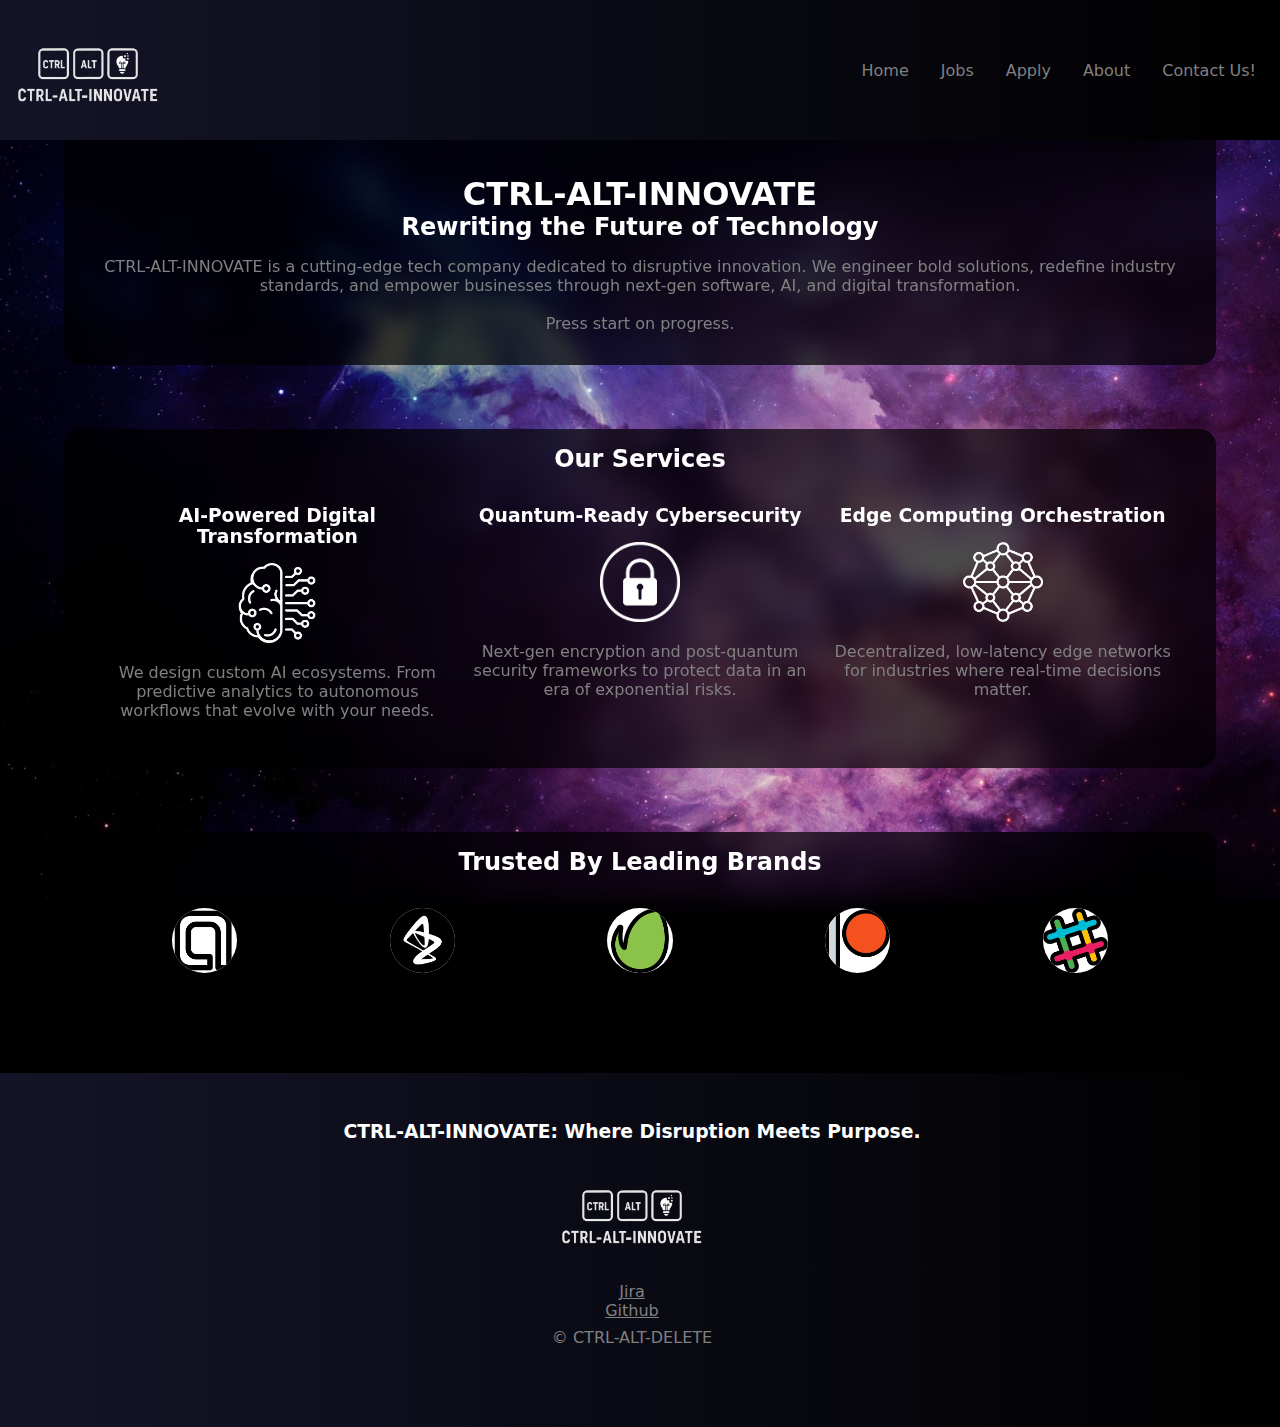
<file: index.html>
<!DOCTYPE html>
<html lang="en">
<head>
    <meta charset="UTF-8">
    <meta name="viewport" content="width=device-width, initial-scale=1.0">
    <meta name="description" content="Home page of CTRL-ALT-INNOVATE">
    <meta name="keywords" content="team, MoreBugs, students, coding, technology, web development, programming, project, team members, web design, university">
    <meta name="author" content="Tristan Dinning">
    <link rel="stylesheet" href="./styles/styles.css">
    <title>Home | CTRL-ALT-INNOVATE</title>
</head>
<body>
    <!--Navigation bar-->
    <nav>
        <a class="logo-icon" href="index.html"><img src="images/logo.png" alt="CTRL-ALT-INNOVATE Logo"></a>
        <div class="nav-options">
            <a href="index.html">Home</a>
            <a href="jobs.html">Jobs</a>
            <a href="apply.html">Apply</a>
            <a href="about.html">About</a>
            <!-- Contact Us link with email link -->
            <a href="mailto:test@test.com">Contact Us!</a>
        </div>
    </nav>
    <!-- Main content is in seperate div so that grid layout can keep the footer at the bottom of the page even when there is limited content-->
    <!-- All displayed text other than the company name, links and copyright is generated with Generative AI
     Model used: DeepSeek
     Prompt 1: Write a tagline, short description of and action line for a the main webpage of a tech companie's website. The company name it CTRL-ALT-INNOVATE.
     Prompt 2: I want a bit of text to be put in the top lef tof the footer. What should be written there?
     Prompt 3: Come up with three hypothetical services this company would provide
     -->
    <div class="content">
        <!-- title and description section. "top-section" removes top boarder curves-->
        <div class="section-dark top-section">
            <br>
            <h1>CTRL-ALT-INNOVATE</h1>
            <h2>Rewriting the Future of Technology</h2>
            <p class="content-row">CTRL-ALT-INNOVATE is a cutting-edge tech company dedicated to disruptive innovation. We engineer bold solutions, redefine industry standards, and empower businesses through next-gen software, AI, and digital transformation.
                <br><br>Press start on progress.</p> <!--Press Start on progress will allways be on new line-->
        </div>
        <!--Our Services Section-->
        <div class="section-dark">
            <h2>Our Services</h2>
            <!-- Lays out contained content into a row. It switches to a column when the veiw width is too small-->
            <div class="content-row">
                <div>
                    <h3>AI-Powered Digital Transformation</h3>
                    <!--image from https://www.vecteezy.com/png/55810405-ai-technology-brain-icon-illustration-isolated-->
                    <img class="service-icon" src="./images/vecteezy_ai-technology-brain-icon-illustration-isolated_55810405.png" alt="Digital Brain Icon">
                    <p>We design custom AI ecosystems. From predictive analytics to autonomous workflows that evolve with your needs.</p>
                </div>
                <div>
                    <h3>Quantum-Ready Cybersecurity</h3>
                    <!--image from https://www.vecteezy.com/png/12675199-lock-icon-clipart-->
                    <img class="service-icon" src="./images/vecteezy_lock-icon-clipart_12675199.png" alt="Lock Icon">
                    <p>Next-gen encryption and post-quantum security frameworks to protect data in an era of exponential risks.</p>
                </div>
                <div>
                    <h3>Edge Computing Orchestration</h3>
                    <!--image from https://www.vecteezy.com/png/58274027-ai-and-data-cluster-network-icon-->
                    <img class="service-icon" src="./images/vecteezy_ai-and-data-cluster-network-icon_58274027.png" alt="Network Icon">
                    <p>Decentralized, low-latency edge networks for industries where real-time decisions matter.</p>
                </div>
            </div>
        </div>
        <!--Trusted by leading brands section-->
        <div class="section-dark">
            <h2>Trusted By Leading Brands</h2>
            <div class="content-row">
                <!--Images from https://www.freepik.com/-->
                <div>
                    <img class="supporting-brand-logos" src="./images/brand-logo-A.png" alt="Brand image A">
                </div>
                <div>
                    <img class="supporting-brand-logos" src="./images/brand-logo-B.png" alt="Brand image B">
                </div>
                <div>
                    <img class="supporting-brand-logos" src="./images/brand-logo-C.png" alt="Brand image C">
                </div>
                <div>
                    <img class="supporting-brand-logos" src="./images/brand-logo-D.png" alt="Brand image D">
                </div>
                <div>
                    <img class="supporting-brand-logos" src="./images/brand-logo-E.png" alt="Brand image E">
                </div>
            </div>
        </div>
    </div>
    <!--End of content. Start of footer-->
    <footer>
        <h3>CTRL-ALT-INNOVATE: Where Disruption Meets Purpose.</h3>
        <a class="logo-icon" href="index.html"><img src="images/logo.png" alt="CTRL-ALT-INNOVATE Logo"></a>
        <div class="footer-links">
            <!-- Links open in new page
            https://www.w3schools.com/tags/tryit.asp?filename=tryhtml_link_target-->
            <a href="https://trisdinning.atlassian.net/jira/software/projects/MOR/summary" target="_blank">Jira</a>
            <a href="https://github.com/Dynamicarian/CTRL-ALT-INNOVATE" target="_blank">Github</a>
            <p>&#169; CTRL-ALT-DELETE</p>
        </div>
    </footer>
</body>
</html>
</file>
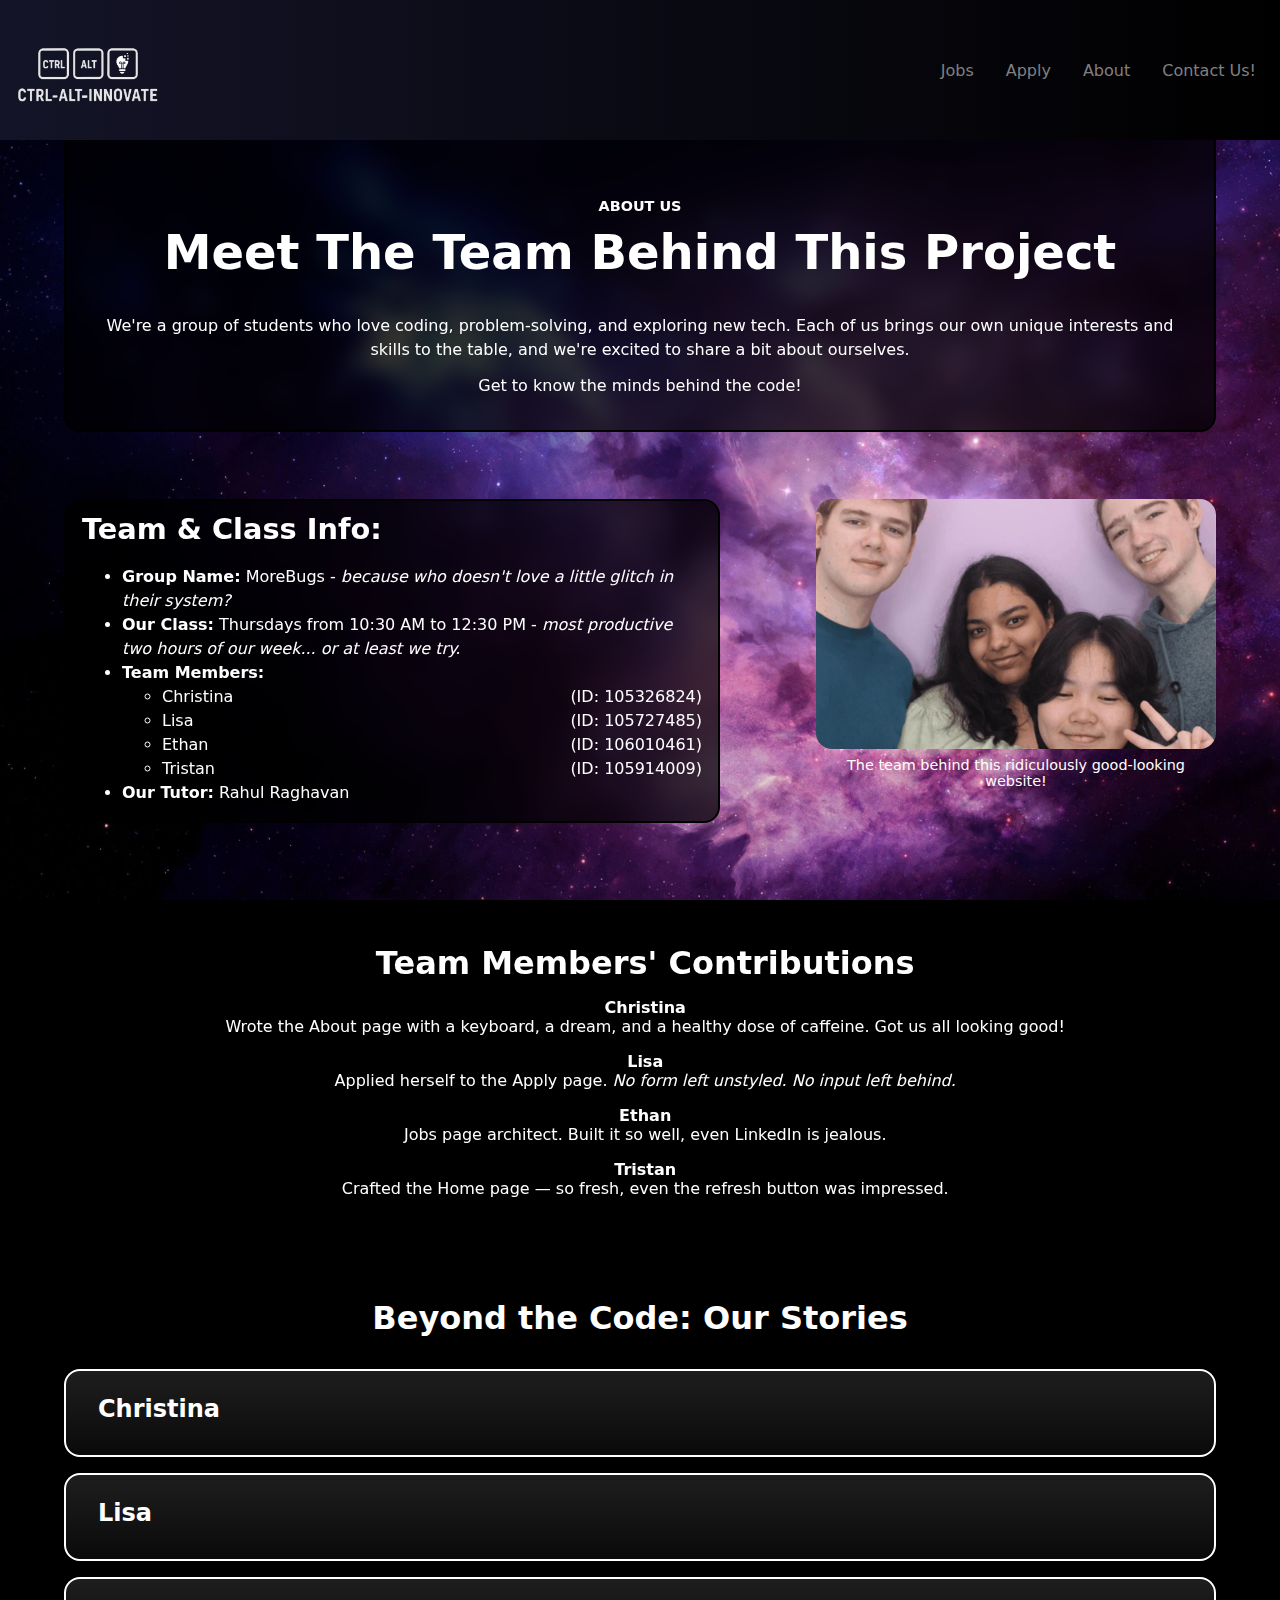
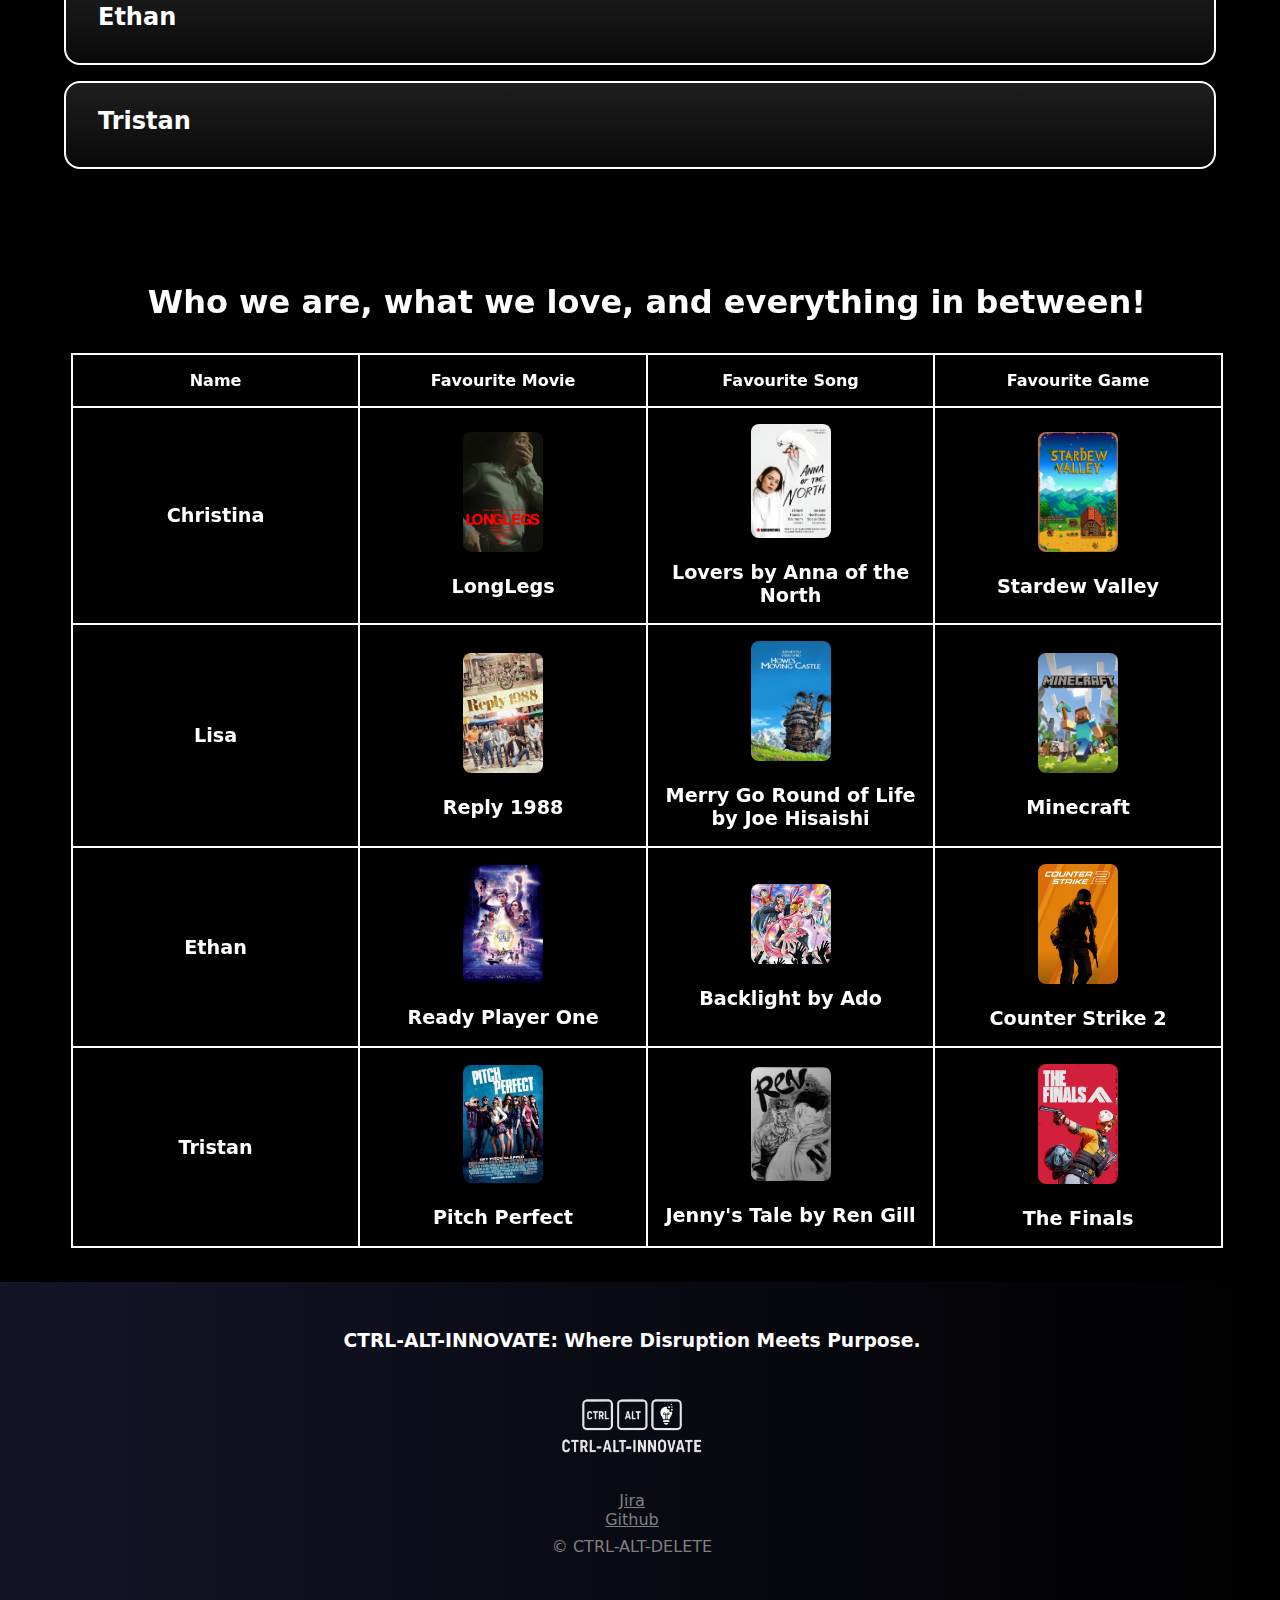
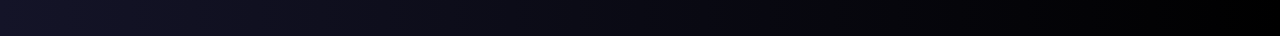
<file: about.html>
<!DOCTYPE html>
<html lang="en">

<head>
    <meta charset="UTF-8">
    <meta name="viewport" content="width=device-width, initial-scale=1.0">
    <meta name="description" content="Information about the MoreBugs team">
    <meta name="keywords" content="team, MoreBugs, students, coding, technology, web development, programming, project, team members, web design, university">
    <meta name="author" content="Christina Fernandez">
    <link rel="stylesheet" href="./styles/styles.css">
    <title>About Team MoreBugs! | CTRL-ALT-INNOVATE</title>
</head>

<body>
    <!-- Navigation Bar -->
    <nav>
        <!-- Logo and link to home page -->
        <a class="logo-icon" href="index.html"><img src="images/logo.png" alt="CTRL-ALT-INNOVATE Logo"></a>
        <div class="nav-options">
            <!-- Navigation options -->
            <a href="jobs.html">Jobs</a>
            <a href="apply.html">Apply</a>
            <a href="about.html">About</a>
            <!-- Contact Us link with email link -->
            <a href="mailto:test@test.com">Contact Us!</a>
        </div>
    </nav>

    <!-- Main Content Section -->
    <div class="content">
        <!-- About Header Section -->
            <header class="about-header">
                <br>
                <h1 class="about-heading-small">ABOUT US</h1>
                <h2 class="big-heading">Meet The Team Behind This Project</h2>
                <p>We&apos;re a group of students who love coding, problem-solving, and exploring new tech. Each of us
                        brings our own unique interests and skills to the table, and we&apos;re excited to share a bit about
                        ourselves.</p>
                <p class="small-description"> Get to know the minds behind the code!</p>
            </header>
        <br>

        <!-- Team Information Section -->
        <section class="team-info">
            <div class="team-details">
                <h2>Team & Class Info:</h2>
                <br>
                <ul>
                    <li><strong>Group Name:</strong> MoreBugs - <em>because who doesn&apos;t love a little glitch in
                            their system?</em></li>
                    <li><strong>Our Class:</strong> Thursdays from 10:30 AM to 12:30 PM - <em>most productive two hours
                            of our week... or at least we try.</em></li>
                    <li><strong>Team Members:</strong>
                        <ul>
                            <li>Christina <span class="student-id">(ID: 105326824)</span></li>
                            <li>Lisa <span class="student-id">(ID: 105727485)</span></li>
                            <li>Ethan <span class="student-id">(ID: 106010461)</span></li>
                            <li>Tristan <span class="student-id">(ID: 105914009)</span></li>
                        </ul>
                    </li>
                    <li><strong>Our Tutor:</strong> Rahul Raghavan</li>
                </ul>
            </div>

            <!-- Team Photo Section -->
            <figure class="team-photo">
                <img src="images/team-photo.jpeg" alt="Team photo">
                <figcaption>The team behind this ridiculously good-looking website!</figcaption>
            </figure>
        </section>

        <br>

        <!-- Team Contributions Section -->
        <section class="team-contributions">
            <h3>Team Members' Contributions</h3>
            <dl>
                <dt>Christina</dt>
                <dd>Wrote the About page with a keyboard, a dream, and a healthy dose of caffeine. Got us all looking
                    good!</dd>
                <dt>Lisa</dt>
                <dd>Applied herself to the Apply page. <em>No form left unstyled. No input left behind.</em></dd>
                <dt>Ethan</dt>
                <dd>Jobs page architect. Built it so well, even LinkedIn is jealous.</dd>
                <dt>Tristan</dt>
                <dd>Crafted the Home page — so fresh, even the refresh button was impressed.</dd>
            </dl>
        </section>

        <!-- Team Cards Section -->
        <section class="team-cards">
            <h3>Beyond the Code: Our Stories</h3>
            <!-- Christina's Card -->
            <div class="accordion-card">
                <input type="checkbox" id="card1" class="toggle-card">
                <label for="card1" class="card-title">
                    Christina
                </label>
                <div class="card-content">
                    <div class="card-layout">
                        <div class="card-text">
                            <h4>Tell us a little about the place you grew up in!</h4>
                            <p>"I grew up in Bahrain, and it&apos;s always felt like home. It&apos;s a small island, but
                                there&apos;s so much life here. I&apos;ve watched the city grow, but there&apos;s still
                                something
                                about the sunsets by the water and the quiet moments in the souqs that make me feel
                                grounded.
                                Whether it&apos;s the familiar streets, the food, or just the people, there&apos;s a
                                warmth here that&apos;s hard to put into words. Bahrain will always be where I feel most
                                connected."
                            </p>

                            <h4>What do you enjoy doing in your free time?</h4>
                            <p>"In my free time, I love getting lost in music—it has a way of calming my mind. I also
                                enjoy exploring newly opened spots around the city, always excited to discover something
                                fresh. Hiking and spending time in nature are my escapes, where I can just breathe and
                                feel at peace with the world. These simple moments bring me so much joy."</p>

                            <h4>Describe your programming background.</h4>
                            <p>"I&apos;ve been working with Python for a while now, and it&apos;s become a language I&apos;m really
                                comfortable with. One of my proudest moments was winning a Python game-building
                                competition, which gave me a real boost. I also had the chance to build a volunteer
                                hours tracker web app for McDonald&apos;s Bahrain, which was a rewarding project. I&apos;m
                                constantly learning more, whether it&apos;s diving deeper into Python or exploring new tools
                                and frameworks. Each project I work on helps me improve and stay excited about what&apos;s
                                next in the world of programming."</p>
                        </div>
                        <div class="card-image">
                            <img src="images/christina-image.jpeg" alt="Christina's Photo">
                        </div>
                    </div>
                </div>
            </div>

            <!-- Lisa's Card -->
            <div class="accordion-card">
                <input type="checkbox" id="card2" class="toggle-card">
                <label for="card2" class="card-title">
                    Lisa
                </label>
                <div class="card-content">
                    <div class="card-layout">
                        <div class="card-text">
                            <h4>Tell us a little about the place you grew up in!</h4>
                            <p>"I grew up in Ho Chi Minh City, Vietnam, a wonderful place where I met all my lovely
                                friends. I&apos;m definitely a city girl, and Ho Chi Minh City is a place that never
                                sleeps.
                                My friends and I often hang out at night, the coffee shops or restaurants stay open
                                until 10 or 11 PM, and there&apos;s always amazing street food at super affordable
                                prices.
                                Living here feels full of energy, even late at night. Sometimes when I get bored, my
                                friends and I just ride our motorbikes around the city to enjoy the fresh, cool night
                                air. Just looking at the city lights and the energetic streets gives me a sense of home
                                and happiness. It&apos;s one of those simple things that makes living in Ho Chi Minh
                                City
                                feel so special to me."</p>

                            <h4>What do you enjoy doing in your free time?</h4>
                            <p>"One of my favorite hobbies is playing the violin, since it really helps me release
                                stress and express myself through music. I especially love playing Studio Ghibli songs,
                                like Merry-Go-Round of Life, as the melodies are so beautiful and calming. I enjoy
                                watching K-dramas because I find Korean culture interesting and the dramas
                                themselves are highly engaging, allowing me to feel a connection. Since I&apos;m an
                                extrovert person, of course I love going out with friends as it helps
                                me recharge my energy. I love to go out and eat, exploring new places in Melbourne
                                (since I&apos;m also new in this city), or maybe yapping about our life."</p>

                            <h4>Describe your programming background.</h4>
                            <p>"I have some experience with Java and HTML & CSS from high school. One of the projects I
                                worked on was a Java game called "Game of Chance," where players bet money to win. They
                                start with $1,000 and aim to reach $5,000 to win. Players can borrow once from a virtual
                                bank, repaying 10% of the debt each round. If they run out of money before repaying,
                                they lose."</p>
                        </div>
                        <div class="card-image">
                            <img src="images/lisa-image.jpg" alt="Lisa's Photo">
                        </div>
                    </div>
                </div>
            </div>

            <!-- Ethan's Card -->
            <div class="accordion-card">
                <input type="checkbox" id="card3" class="toggle-card">
                <label for="card3" class="card-title">
                    Ethan
                </label>
                <div class="card-content">
                    <div class="card-layout">
                        <div class="card-text">
                            <h4>Tell us a little about the place you grew up in!</h4>
                            <p>"I grew up on a farm near a regional town, well known for its landscapes of rocks and
                                boulders"</p>

                            <h4>What do you enjoy doing in your free time?</h4>
                            <p>"In my free time I enjoy programming, modelling and the occasional gaming session"</p>

                            <h4>Describe your programming background.</h4>
                            <p>"I&apos;ve made projects with Swift, Python, HTML, CSS, JavaScript, C# and Verse,
                                producing
                                mostly a variety of games and websites."</p>
                        </div>
                        <div class="card-image">
                            <img src="images/ethan-image.jpeg" alt="Ethan's Photo">
                        </div>
                    </div>
                </div>
            </div>

            <!-- Tristan's Card -->
            <div class="accordion-card">
                <input type="checkbox" id="card4" class="toggle-card">
                <label for="card4" class="card-title">
                    Tristan
                </label>
                <div class="card-content">
                    <div class="card-layout">
                        <div class="card-text">
                            <h4>Tell us a little about the place you grew up in!</h4>
                            <p>"I grew up in Romsey, a relatively small town in the Macedon Ranges. There are some nice
                                views and walking tracks around. The town has a few restaurants and a primary school.
                                Recently, the old primary school was turned into a park. I also don&apos;t live far from
                                an anti-gravity hill (No, I will not elaborate further)."</p>

                            <h4>What do you enjoy doing in your free time?</h4>
                            <p>"In my free time I enjoy either playing video games (mostly in VR) and working on various
                                projects. I learnt most things I know from working on these projects and continue to
                                learn and discover new things through them."</p>

                            <h4>Describe your programming background.</h4>
                            <p>"I have been programming for a while. I started with scratch where I dabbled in very
                                basic 3D graphics and generational models. I also used another blocked based visual
                                scripting system to program an EV3 for some kids robotics competitions. Since then I
                                have been using C# and HLSL with Unity for game jams and personal projects, a variant of
                                C++ for Arduino, and a bit of Python, PHP, and Typescript/JavaScript."</p>
                        </div>
                        <div class="card-image">
                            <img src="images/tristan-image.jpg" alt="Tristan's Photo">
                        </div>
                    </div>
                </div>
            </div>

        </section>

        <!-- Table Section -->
        <div class="table-layout">
            <table>
                <caption>Who we are, what we love, and everything in between!</caption>
                <thead>
                    <tr>
                        <th>Name</th>
                        <th>Favourite Movie</th>
                        <th>Favourite Song</th>
                        <th>Favourite Game</th>
                    </tr>
                </thead>
                <tbody>
                    <!-- Idea: Users can click on the song, for example, and it could lead them to a Spotify link -->
                    <tr>
                        <td><strong>Christina</strong></td>
                        <td>
                            <a href="https://www.youtube.com/watch?v=OG7wOTE8NhE" target="_blank" title="Watch LongLegs trailer on YouTube">
                                <img src="images/longlegs_poster.jpg" alt="LongLegs Poster" width="80">
                                <br>LongLegs
                            </a>
                        </td>
                        <td>
                            <a href="https://www.youtube.com/watch?v=xmSk54-3tlA" target="_blank" title="Listen to Lovers by Anna of the North on YouTube">
                                <img src="images/lovers-anna-of-the-north-poster.jpeg" alt="Anna of the North Album Cover" width="80">
                                <br>Lovers by Anna of the North
                            </a>
                        </td>
                        <td>
                            <a href="https://www.stardewvalley.net/" target="_blank" title="Visit Stardew Valley official website">
                                <img src="images/stardew-valley-poster.jpg" alt="Stardew Valley Poster" width="80">
                                <br>Stardew Valley
                            </a>
                        </td>
                    </tr>
                    <tr>
                        <td><strong>Lisa</strong></td>
                        <td>
                            <a href="https://www.youtube.com/watch?v=c-EMf3JdxUA" target="_blank" title="Watch Reply 1988 trailer on YouTube">
                                <img src="images/reply-1988-poster.jpeg" alt="Reply 1988 Poster" width="80">
                                <br>Reply 1988
                            </a>
                        </td>
                        <td>
                            <a href="https://www.youtube.com/watch?v=HMGetv40FkI" target="_blank" title="Listen to Merry Go Round of Life by Joe Hisaishi on YouTube">
                                <img src="images/howls-moving-castle-poster.jpg" alt="Merry Go Round of Life Poster" width="80">
                                <br>Merry Go Round of Life by Joe Hisaishi
                            </a>
                        </td>
                        <td>
                            <a href="https://www.minecraft.net/en-us" target="_blank" title="Visit Minecraft official website">
                                <img src="images/minecraft-poster.jpg" alt="Minecraft Poster" width="80">
                                <br>Minecraft
                            </a>
                        </td>
                    </tr>
                    <tr>
                        <td><strong>Ethan</strong></td>
                        <td>
                            <a href="https://www.youtube.com/watch?v=cSp1dM2Vj48" target="_blank" title="Watch Ready Player One trailer on YouTube">
                                <img src="images/ready-player-one_poster.jpg" alt="Ready Player One Poster" width="80">
                                <br>Ready Player One
                            </a>
                        </td>
                        <td>
                            <a href="https://www.youtube.com/watch?v=bdz-H62awWM" target="_blank" title="Listen to Backlight by Ado on YouTube">
                                <img src="images/ado-music-poster.jpg" alt="Backlight by Ado Poster" width="80">
                                <br>Backlight by Ado
                            </a>
                        </td>
                        <td>
                            <a href="https://www.counter-strike.net/cs2" target="_blank" title="Visit Counter Strike 2 official website">
                                <img src="images/Cs2_boxart.jpeg" alt="Counter Strike 2 Poster" width="80">
                                <br>Counter Strike 2
                            </a>
                        </td>
                    </tr>
                    <tr>
                        <td><strong>Tristan</strong></td>
                        <td>
                            <a href="https://www.youtube.com/watch?v=8dItOM6eYXY" target="_blank" title="Watch Pitch Perfect trailer on YouTube">
                                <img src="images/pitch-perfect_poster.jpg" alt="Pitch Perfect Poster" width="80">
                                <br>Pitch Perfect
                            </a>
                        </td>
                        <td>
                            <a href="https://www.youtube.com/watch?v=aVJn1RL3hrk" target="_blank" title="Listen to Jenny's Tale by Ren Gill on YouTube">
                                <img src="images/ren-gill-poster.jpg" alt="Ren Gill Poster" width="80">
                                <br>Jenny's Tale by Ren Gill
                            </a>
                        </td>
                        <td>
                            <a href="https://www.reachthefinals.com/" target="_blank" title="Visit The Finals official website">
                                <img src="images/the-finals-poster.jpg" alt="The Finals Poster" width="80">
                                <br>The Finals
                            </a>
                        </td>
                    </tr>
                </tbody>
            </table>
        </div>        

    </div>

    <!-- Footer Section -->
    <footer>
        <h3>CTRL-ALT-INNOVATE: Where Disruption Meets Purpose.</h3>
        <a class="logo-icon" href="index.html"><img src="images/logo.png" alt="CTRL-ALT-INNOVATE Logo"></a>
        <div class="footer-links">
            <!-- Links open in new page
            https://www.w3schools.com/tags/tryit.asp?filename=tryhtml_link_target-->
            <a href="https://trisdinning.atlassian.net/jira/software/projects/MOR/summary" target="_blank">Jira</a>
            <a href="https://github.com/Dynamicarian/CTRL-ALT-INNOVATE" target="_blank">Github</a>
            <p>&#169; CTRL-ALT-DELETE</p>
        </div>
    </footer>
</body>

</html>
</file>
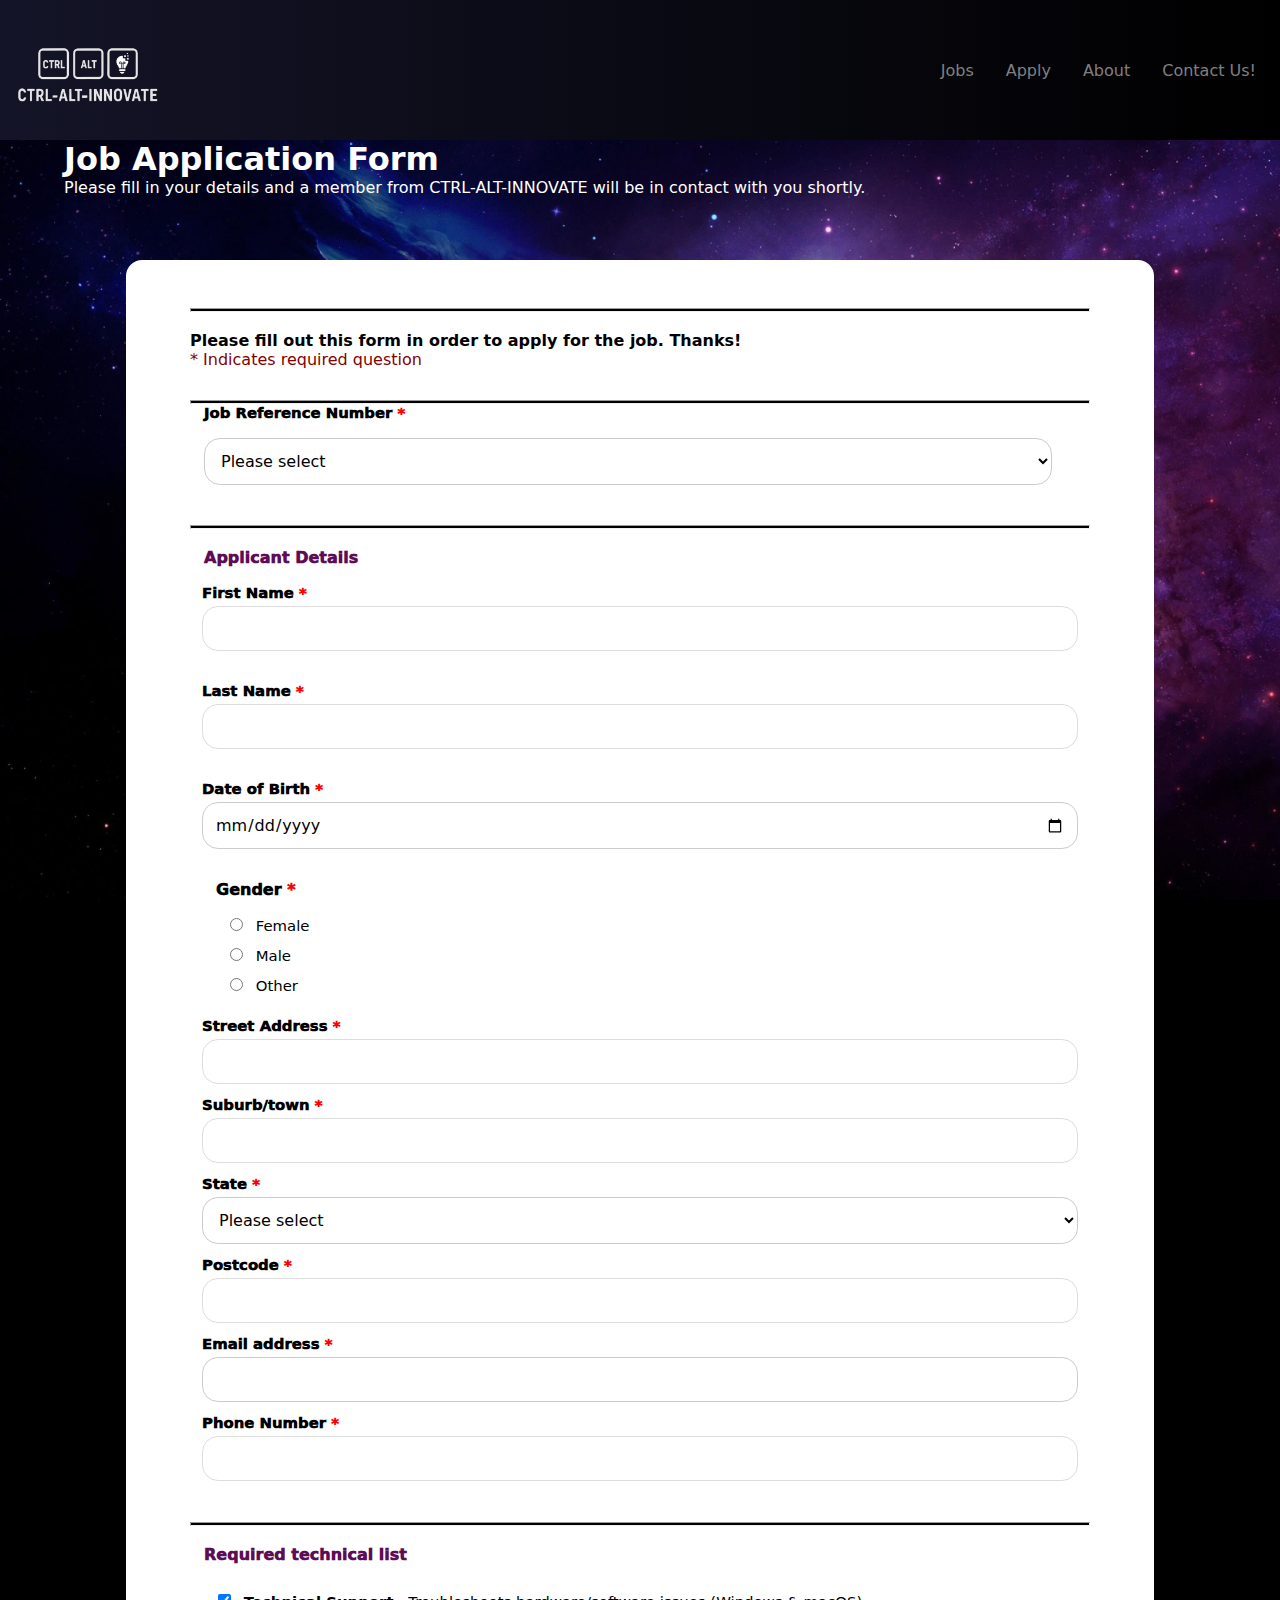
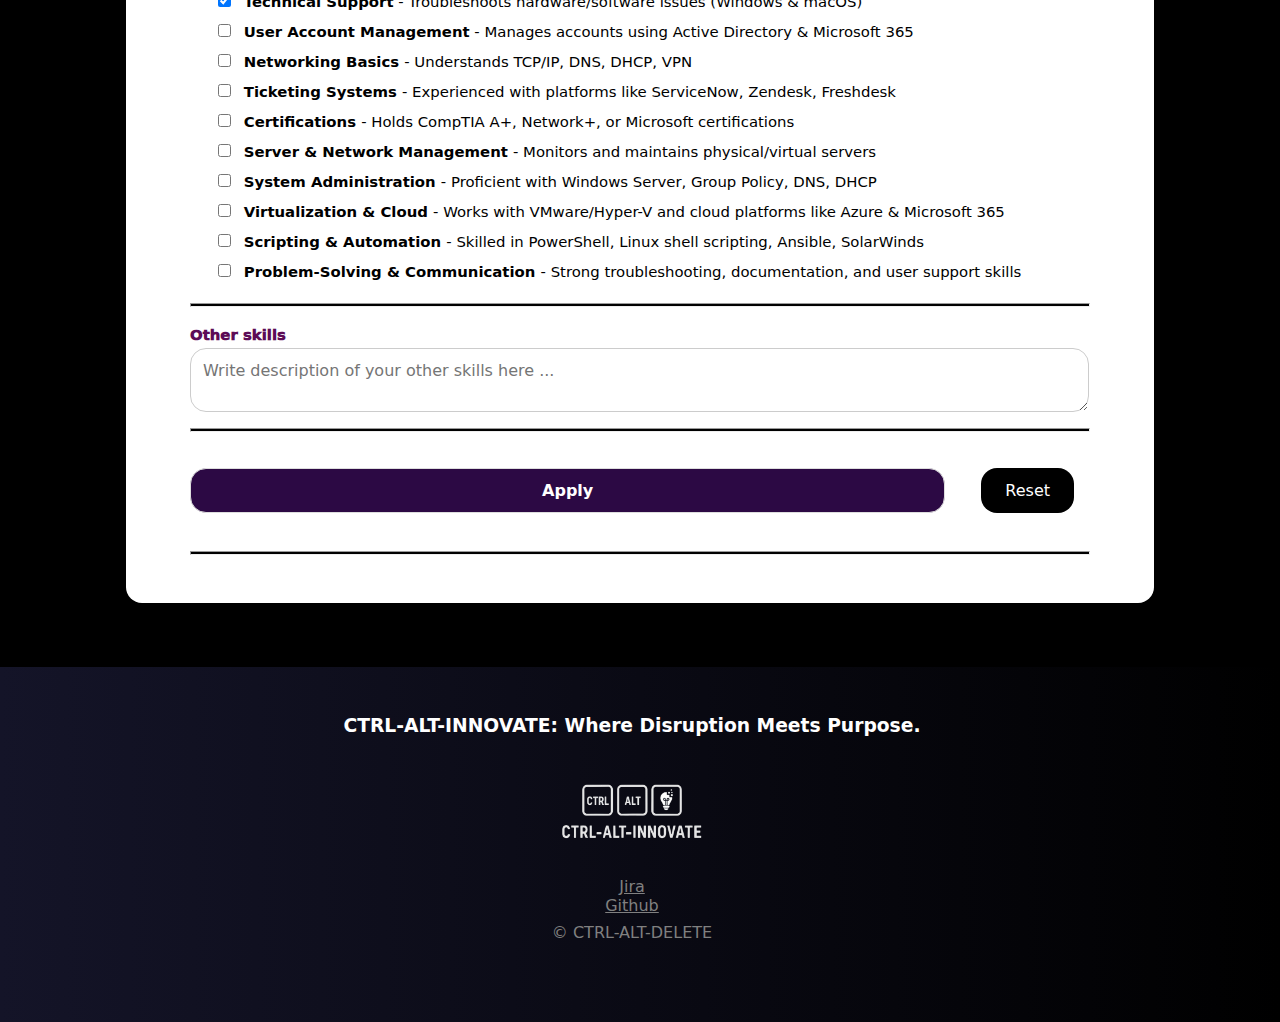
<file: apply.html>
<!DOCTYPE html>
<html lang="en">
    <head>
        <meta charset="UTF-8">
        <meta name="viewport" content="width=device-width, initial-scale=1.0">
        <meta name="description" content="Job Application Page">
        <meta name="keywords" content="Application form, job application">
        <meta name="author" content="Ho Le Nhu Ngoc">
        <title>Job Application  | CTRL-ALT-INNOVATE</title>

        <!-- Link css sheet -->
        <link rel="stylesheet" href="styles/styles.css">
    </head>




    <body>

          <!-- Nav bar -->
        <nav>
            <a class="logo-icon" href="index.html"><img src="images/logo.png" alt="CTRL-ALT-INNOVATE Logo"></a>
            <div class="nav-options">
                <a href="jobs.html">Jobs</a>
                <a href="apply.html">Apply</a>
                <a href="about.html">About</a>
                <!-- Contact Us link with email link -->
                <a href="mailto:test@test.com">Contact Us!</a>
            </div>
        </nav>


        <div class="content">
            <!-- decclare form -->
            <form method="post" action="https://mercury.swin.edu.au/it000000/formtest.php">

                <!-- Form header section -->
                <div class="Header">
                    <h1>Job Application Form</h1>
                    <p>Please fill in your details and a member from CTRL-ALT-INNOVATE will be in contact with you shortly.</p>
                    <br>
                </div>

                <!-- Main form content -->
                <div class="body">
                    <div class="form-section">
                        
                     <!-- Note about the required parts -->
                        <hr>
                        <br>
                        <h2 id="note"> Please fill out this form in order to apply for the job. Thanks!</h2>
                        <p id="required"> * Indicates required question </p>
                        <br>
                        <hr>

                        <!-- Job reference selection -->

                            <fieldset>
                                <legend>
                                <p>
                                    <label for="JobReference">
                                        <span class="gray-heading">Job Reference Number</span>
                                    </label> 
                                    <select name="JobReference" id="JobReference" required="required">
                                        <option value="">Please select</option>			
                                        <option value="ITA27">ITA27</option>
                                        <option value="SYS42">SYS42</option>
                                    </select>
                                </p>
                                </legend>
                            </fieldset>

                        <hr>
                        <br>

                        <!-- Applicant details section (names, dob, gender, address, states, postcod, phone and email) -->
                        <fieldset>
                            <legend class="purple-heading"> Applicant Details</legend>
                            
                            <!-- First and Last name -->
                            <label for="FirstName"> 
                                <span class="gray-heading">First Name</span>
                                <input type="text" name="FirstName" id="FirstName" maxlength="20" pattern="[A-Za-z ]+" required="required">
                            </label>

                            <br>

                            <label for="LastName">
                                <span class="gray-heading">Last Name</span>
                                <input type="text" name="LastName" id="LastName" maxlength="20" pattern="[A-Za-z ]+" required="required">
                            </label> 

                            <br>

                            <!-- Date of birth -->
                            <p>
                                <label for="dob">
                                    <span class="gray-heading">Date of Birth</span>
                                <input type="date" id="dob" name="dob" required="required">
                                </label> 
                            </p>

                            <br>

                            <!-- user select their gender -->
                            <fieldset>
                                <legend>
                                    <span class="gray-heading">Gender</span>
                                </legend>
                                <label for="female"> <input type="radio" name="Gender" id="female" value="female" required="required"> Female </label>
                                <label for="male"> <input type="radio" name="Gender" id="male" value="male"> Male </label>
                                <label for="other"> <input type="radio" name="Gender" id="other" value="other"> Other </label>
                            </fieldset>

                            <!-- Address parts (street and suburb) -->
                            <p>
                                <label for="StreetAddress">
                                    <span class="gray-heading">Street Address</span> 
                                <input type="text" name="StreetAddress" id="StreetAddress" maxlength="40" pattern="[A-Z a-z 0-9 ]+" required="required">
                                </label>
                            </p>

                            <p>
                                <label for="SuburbTown">
                                    <span class="gray-heading">Suburb/town</span>
                                <input type="text" name="SuburbTown" id="SuburbTown" maxlength="40" pattern="[A-Za-z0-9 ]+" required="required">
                                </label> 
                            </p>

                            <!-- State dropdown -->
                            <p>
                                <label for="State">
                                    <span class="gray-heading">State</span>
                                
                                <select name="State" id="State" required="required">
                                    <option value="">Please select</option>			
                                    <option value="VIC">VIC</option>
                                    <option value="NSW">NSW</option>
                                    <option value="QLD">QLD</option>
                                    <option value="NT">NT</option>
                                    <option value="WA">WA</option>
                                    <option value="SA">SA</option>
                                    <option value="TAS">TAS</option>
                                    <option value="ACT">ACT</option>
                                </select>
                                </label> 
                            </p>

                            <!-- Postcode -->
                            <p>
                                <label for="PostCode">
                                    <span class="gray-heading">Postcode</span>
                                <input type="text" name="PostCode" id="PostCode" pattern="\d{4}" required="required">
                                </label>
                            </p>

                            <!-- Email detail -->
                            <p>
                                <label for="EmailAddress">
                                    <span class="gray-heading">Email address</span>
                                <input type="email" name="EmailAddress" id="EmailAddress" required="required">
                                </label>
                            </p>
                            
                            <!-- Phone detail -->
                            <p>
                                <label for="PhoneNumber">
                                    <span class="gray-heading">Phone Number</span>
                                <input type="text" name="PhoneNumber" id="PhoneNumber" maxlength="12" minlength="8" pattern="[0-9]+" required="required">
                                </label>
                            </p>
                        </fieldset>


                        <br>
                        <hr>
                        <br>

                        <!-- Technical skills checkbox (with the default value: one box already being checked) -->
                        <fieldset>
                            <legend class="purple-heading">Required technical list</legend>
                            <p>
                                <div id="checkbox">
                                    <!-- Each skill with checkbox and description -->

                                    <!-- GenAI is used to summarise the skills descriptions, 
                                     which were taken from the jobs page and then summarised using ChatGPT.
                                     Prompt: paste the contents from the jobs page and ask Chatgpt "summarize the skills" 
                                     used on 6/04/2025 
                                     Credit: ChatGPT (OpenAI)-->   

                                    <label for="technicalSupport">
                                        <input type="checkbox" name="skills[]" id="technicalSupport" value="Technical Support" checked>
                                        <strong>Technical Support</strong> - Troubleshoots hardware/software issues (Windows & macOS)
                                    </label>

                                    <label for="userAccountManagement">
                                        <input type="checkbox" name="skills[]" id="userAccountManagement" value="User Account Management">
                                        <strong>User Account Management</strong> - Manages accounts using Active Directory & Microsoft 365
                                    </label>

                                    <label for="networkingBasics">
                                        <input type="checkbox" name="skills[]" id="networkingBasics" value="Networking Basics">
                                        <strong>Networking Basics </strong> - Understands TCP/IP, DNS, DHCP, VPN
                                    </label> 

                                    <label for="ticketingSystems">
                                        <input type="checkbox" name="skills[]" id="ticketingSystems" value="Ticketing Systems">
                                        <strong>Ticketing Systems </strong> - Experienced with platforms like ServiceNow, Zendesk, Freshdesk
                                    </label> 

                                    <label for="certifications">
                                        <input type="checkbox" name="skills[]" id="certifications" value="Certifications">
                                        <strong>Certifications </strong> - Holds CompTIA A+, Network+, or Microsoft certifications
                                    </label> 

                                    <label for="serverNetworkManagement">
                                        <input type="checkbox" name="skills[]" id="serverNetworkManagement" value="Server & Network Management">
                                        <strong>Server & Network Management </strong> - Monitors and maintains physical/virtual servers
                                    </label>

                                    <label for="systemAdministration">
                                        <input type="checkbox" name="skills[]" id="systemAdministration" value="System Administration">
                                        <strong>System Administration </strong> - Proficient with Windows Server, Group Policy, DNS, DHCP
                                    </label>
                                    
                                    <label for="virtualizationCloud"> 
                                        <input type="checkbox" name="skills[]" id="virtualizationCloud" value="Virtualization & Cloud">
                                        <strong>Virtualization & Cloud </strong> - Works with VMware/Hyper-V and cloud platforms like Azure & Microsoft 365
                                    </label>

                                    <label for="scriptingAutomation">
                                        <input type="checkbox" name="skills[]" id="scriptingAutomation" value="Scripting & Automation">
                                        <strong>Scripting & Automation </strong> - Skilled in PowerShell, Linux shell scripting, Ansible, SolarWinds
                                    </label>

                                    <label for="problemSolvingCommunication">
                                        <input type="checkbox" name="skills[]" id="problemSolvingCommunication" value="Problem-Solving & Communication">
                                        <strong>Problem-Solving & Communication </strong> - Strong troubleshooting, documentation, and user support skills
                                    </label> 

                                </div>
                        </fieldset>

                        <hr>
                        <br>

                        <!-- Other skills textarea -->
                        <p>
                            <label for="comments">
                                <span class="purple-heading">Other skills</span>
                                <br>
                                <textarea name="comments" id="comments" rows="2" cols="10" placeholder="Write description of your other skills here ..."></textarea>
                            </label>
                        </p>
                        <hr>

                        <!-- Apply and reset form buttons -->
                        <div class="button-container"> 
    	                    <input type= "submit" value="Apply">
    	                    <input type= "reset" value="Reset">
                        </div>

                        <br><br>
                        <hr>

                    </div>
                </div>
            </form>
        </div>
        <footer>
            <h3>CTRL-ALT-INNOVATE: Where Disruption Meets Purpose.</h3>
            <a class="logo-icon" href="index.html"><img src="images/logo.png" alt="CTRL-ALT-INNOVATE Logo"></a>
            <div class="footer-links">
                <!-- Links open in new page
                https://www.w3schools.com/tags/tryit.asp?filename=tryhtml_link_target-->
                <a href="https://trisdinning.atlassian.net/jira/software/projects/MOR/summary" target="_blank">Jira</a>
                <a href="https://github.com/Dynamicarian/CTRL-ALT-INNOVATE" target="_blank">Github</a>
                <p>&#169; CTRL-ALT-DELETE</p>
            </div>
        </footer>
    </body>
</html>
</file>
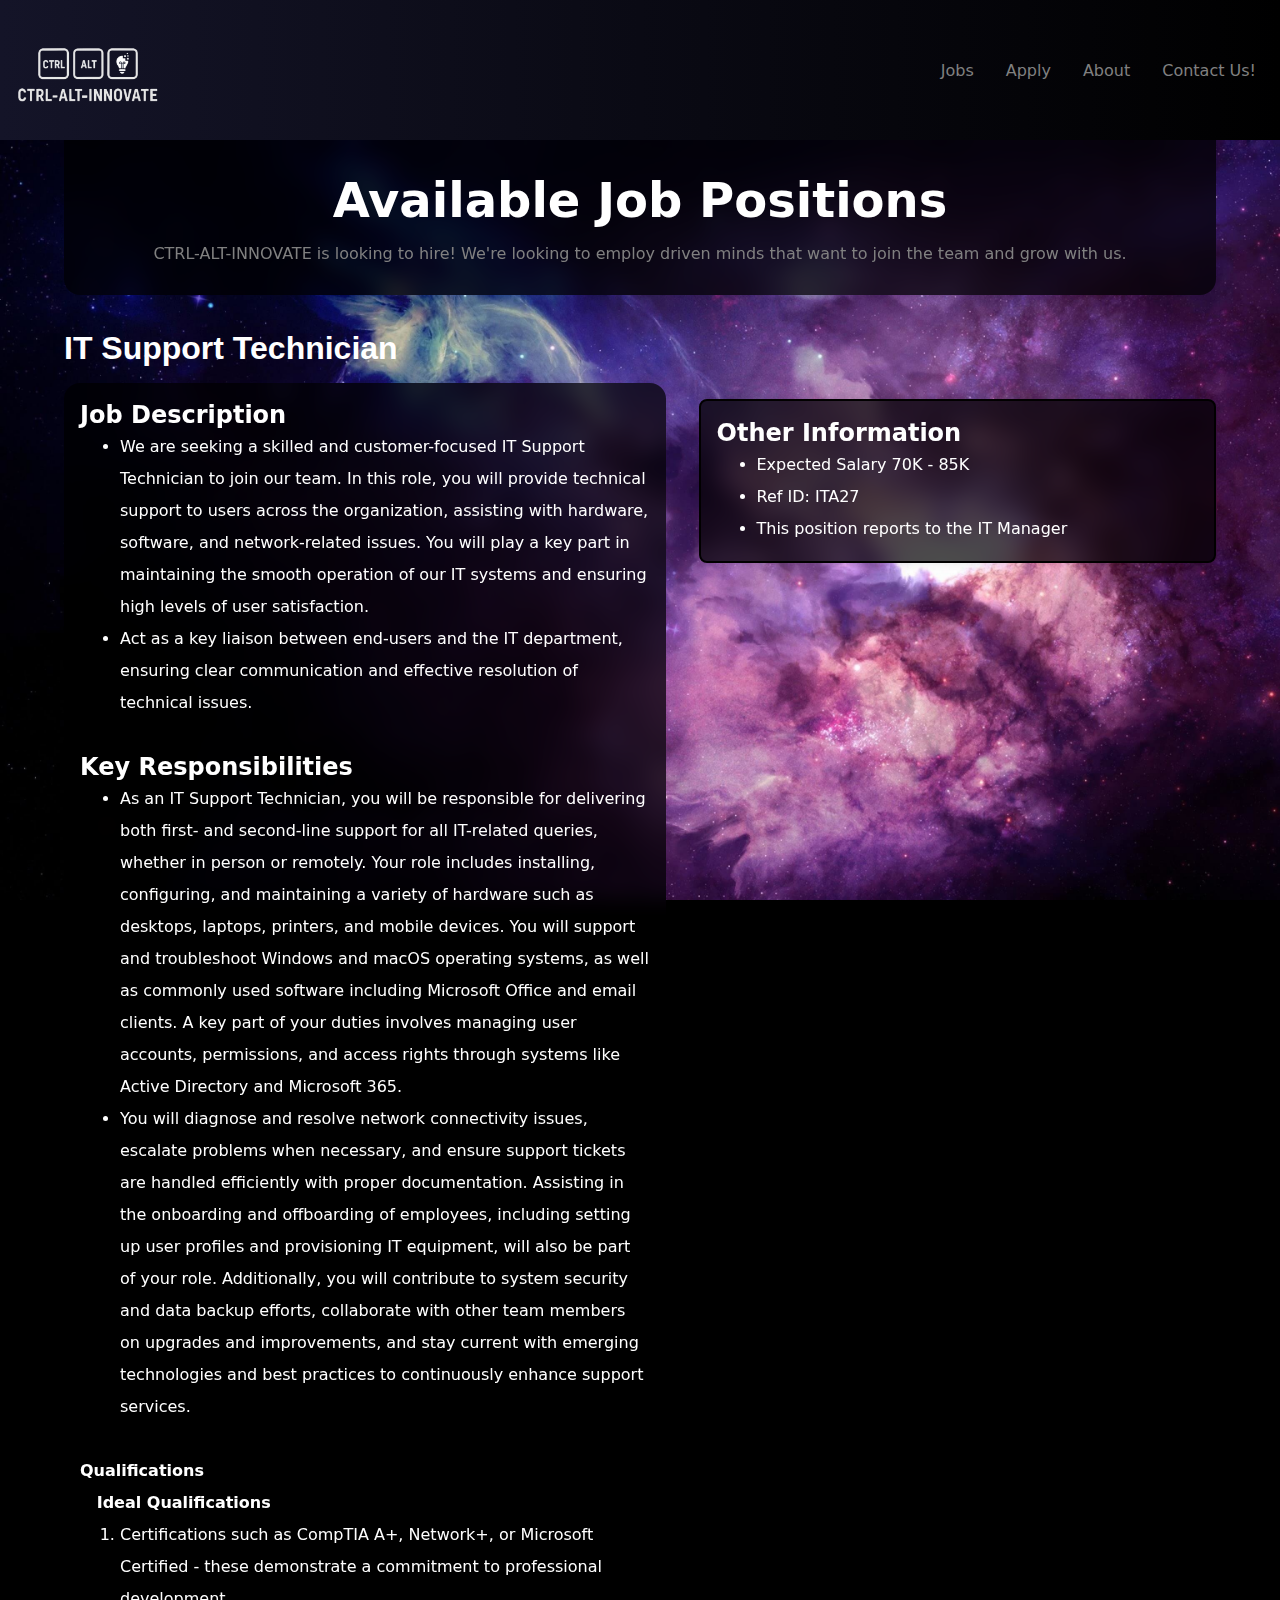
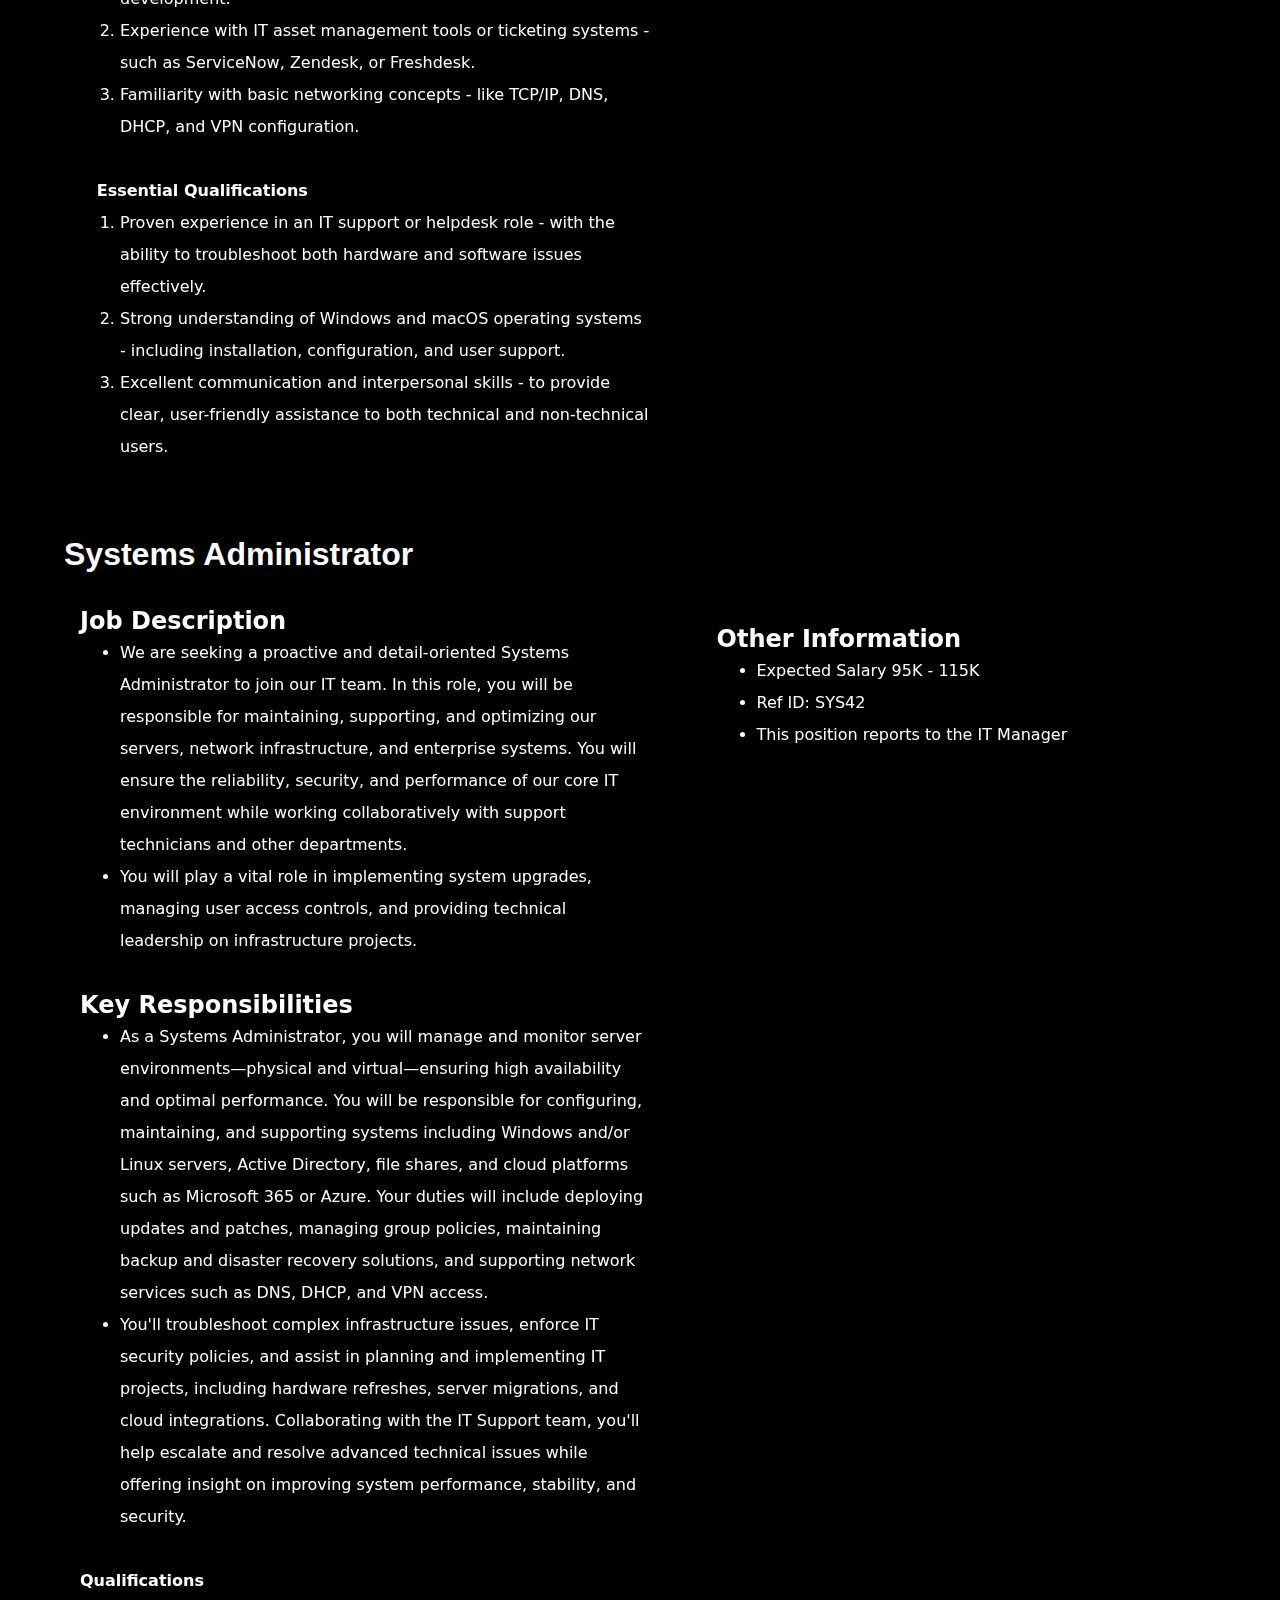
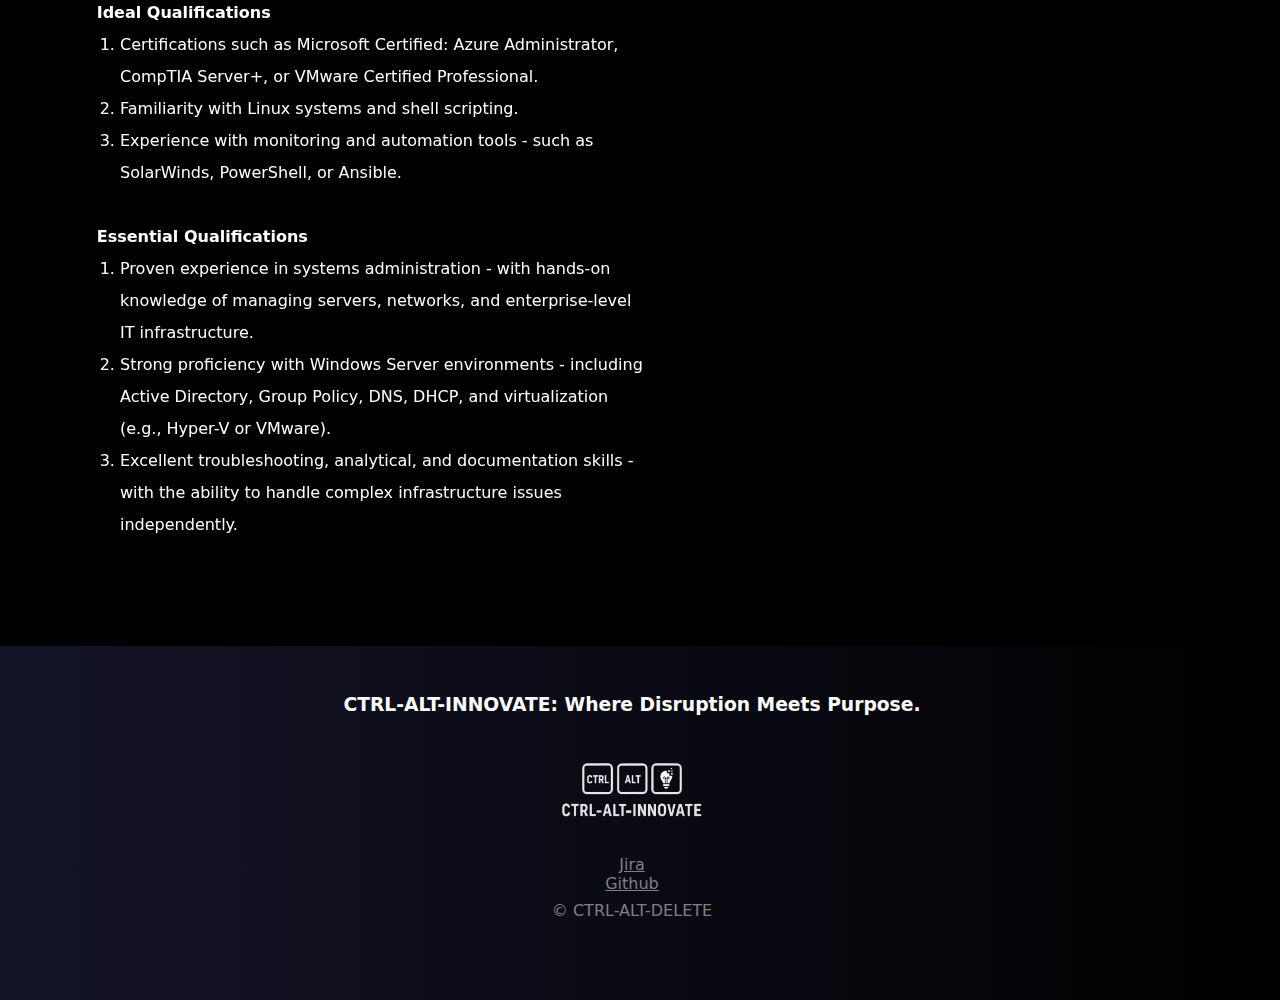
<file: jobs.html>
<!DOCTYPE html>
<html lang="en">
<head>
    <meta charset="UTF-8">
    <meta name="viewport" content="width=device-width, initial-scale=1.0">
    <meta name="description" content="Job openings at CTRL-ALT-INNOVATE">
    <meta name="keywords"
        content="team, MoreBugs, students, coding, technology, web development, programming, project, team members, web design, university, job">
    <meta name="author" content="Ethan Kimel">
    <title>CTRL Jobs | CTRL-ALT-INNOVATE</title>
    <link rel="stylesheet" href="./styles/styles.css"> <!--css link-->
</head>
<body class="Jobs">
    <nav> <!--navigation page-->
        <a class="logo-icon" href="index.html"><img src="./images/logo.png" alt="CTRL-ALT-INNOVATE Logo"></a>
        <div class="nav-options">
            <a href="jobs.html">Jobs</a>
            <a href="apply.html">Apply</a>
            <a href="about.html">About</a>
            <!-- Contact Us link with email link -->
            <a href="mailto:test@test.com">Contact Us!</a>
        </div>
    </nav>

    <div class="content"> <!--beginning of content-->
        <div class="section-dark top-section">
            <h1 class="heading-styling">Available Job Positions</h1> <!--headlines-->
            <p class="content-row">CTRL-ALT-INNOVATE is looking to hire! We're looking to employ driven minds that want to join the team and grow with us.</p>
        </div>

    <br>

    <div> <!--contains first job listing-->

        <h1 class="h11">IT Support Technician</h1> <!--start of first job-->
            <div class="container">
            <section class="jobs-display job-details"><!--section 1-->
                <h2>Job Description</h2> <!--description start-->
                    <ul>
                        <li>We are seeking a skilled and customer-focused IT Support Technician to join our team. In this role, you will provide technical support to users across the organization, assisting with hardware, software, and network-related issues. You will play a key part in maintaining the smooth operation of our IT systems and ensuring high levels of user satisfaction.</li>
                        <li>Act as a key liaison between end-users and the IT department, ensuring clear communication and effective resolution of technical issues.</li>
                    </ul>
                    <br>
                        <h2>Key Responsibilities</h2>
                            <ul>
                                <li><p>As an IT Support Technician, you will be responsible for delivering both first- and second-line support for all IT-related queries, whether in person or remotely. Your role includes installing, configuring, and maintaining a variety of hardware such as desktops, laptops, printers, and mobile devices. You will support and troubleshoot Windows and macOS operating systems, as well as commonly used software including Microsoft Office and email clients. A key part of your duties involves managing user accounts, permissions, and access rights through systems like Active Directory and Microsoft 365.</p></li>
                                <li><p>You will diagnose and resolve network connectivity issues, escalate problems when necessary, and ensure support tickets are handled efficiently with proper documentation. Assisting in the onboarding and offboarding of employees, including setting up user profiles and provisioning IT equipment, will also be part of your role. Additionally, you will contribute to system security and data backup efforts, collaborate with other team members on upgrades and improvements, and stay current with emerging technologies and best practices to continuously enhance support services.</p></li>
                            </ul>
                        <br>
                        <p><strong>Qualifications</strong></p> <!--Qualfications list-->
                            <pre><strong>   Ideal Qualifications</strong></pre>
                                <ol>
                                    <li>Certifications such as CompTIA A+, Network+, or Microsoft Certified - these demonstrate a commitment to professional development.</li>
                                    <li>Experience with IT asset management tools or ticketing systems - such as ServiceNow, Zendesk, or Freshdesk.</li>
                                    <li>Familiarity with basic networking concepts - like TCP/IP, DNS, DHCP, and VPN configuration.</li>
                                </ol>
                            <br>
                                <pre><strong>   Essential Qualifications</strong></pre>
                                    <ol>
                                        <li>Proven experience in an IT support or helpdesk role - with the ability to troubleshoot both hardware and software issues effectively.</li>
                                        <li>Strong understanding of Windows and macOS operating systems - including installation, configuration, and user support.</li>
                                        <li>Excellent communication and interpersonal skills - to provide clear, user-friendly assistance to both technical and non-technical users.</li>
                                    </ol>
            </section>
            <aside class="aside-display job-details"><!--aside 1-->
                <h2>Other Information</h2>
                    <ul>
                        <li>Expected Salary 70K - 85K</li>
                        <li>Ref ID: ITA27</li>
                        <li>This position reports to the IT Manager</li>
                    </ul>
            </aside>
        </div>
    </div><!--end of first job listing-->
        <br>
        <br>
        <br>
    <div><!--start of second job listing-->
        <h1 class="h11">Systems Administrator</h1>
        <div class="container">
            <section class="jobs-display job-details"><!--section 2-->
                    <h2>Job Description</h2>
                        <ul>
                            <li>We are seeking a proactive and detail-oriented Systems Administrator to join our IT team. In this role, you will be responsible for maintaining, supporting, and optimizing our servers, network infrastructure, and enterprise systems. You will ensure the reliability, security, and performance of our core IT environment while working collaboratively with support technicians and other departments.</li>
                            <li>You will play a vital role in implementing system upgrades, managing user access controls, and providing technical leadership on infrastructure projects.</li>
                        </ul>
                        <br>
                            <h2>Key Responsibilities</h2>
                                <ul>
                                    <li><p>As a Systems Administrator, you will manage and monitor server environments—physical and virtual—ensuring high availability and optimal performance. You will be responsible for configuring, maintaining, and supporting systems including Windows and/or Linux servers, Active Directory, file shares, and cloud platforms such as Microsoft 365 or Azure. Your duties will include deploying updates and patches, managing group policies, maintaining backup and disaster recovery solutions, and supporting network services such as DNS, DHCP, and VPN access.</p></li>
                                    <li><p>You'll troubleshoot complex infrastructure issues, enforce IT security policies, and assist in planning and implementing IT projects, including hardware refreshes, server migrations, and cloud integrations. Collaborating with the IT Support team, you'll help escalate and resolve advanced technical issues while offering insight on improving system performance, stability, and security.</p></li>
                                </ul>
                            <br>
                            <p><strong>Qualifications</strong></p> <!--Qualfications list-->
                            <pre><strong>   Ideal Qualifications</strong></pre>
                                <ol>
                                    <li>Certifications such as Microsoft Certified: Azure Administrator, CompTIA Server+, or VMware Certified Professional.</li>
                                    <li>Familiarity with Linux systems and shell scripting.</li>
                                    <li>Experience with monitoring and automation tools - such as SolarWinds, PowerShell, or Ansible.</li>
                                </ol>
                                <br>
                                    <pre><strong>   Essential Qualifications</strong></pre>
                                        <ol>
                                            <li>Proven experience in systems administration - with hands-on knowledge of managing servers, networks, and enterprise-level IT infrastructure.</li>
                                            <li>Strong proficiency with Windows Server environments - including Active Directory, Group Policy, DNS, DHCP, and virtualization (e.g., Hyper-V or VMware).</li>
                                            <li>Excellent troubleshooting, analytical, and documentation skills - with the ability to handle complex infrastructure issues independently.</li>
                                        </ol>           
            </section>
            <aside class="aside-display job-details"> <!--aside 2-->
                <h2>Other Information</h2>
                    <ul>
                        <li>Expected Salary 95K - 115K</li>
                        <li>Ref ID: SYS42</li>
                        <li>This position reports to the IT Manager</li>
                    </ul>
            </aside>
        </div>
    </div> <!--end of second job listing-->

    <br>
    <br>
    <br>
    
    </div>
    <footer> <!--footer-->
        <h3>CTRL-ALT-INNOVATE: Where Disruption Meets Purpose.</h3>
        <a class="logo-icon" href="index.html"><img src="./images/logo.png" alt="CTRL-ALT-INNOVATE Logo"></a>
        <div class="footer-links">
            <!-- Links open in new page
            https://www.w3schools.com/tags/tryit.asp?filename=tryhtml_link_target-->
            <a href="https://trisdinning.atlassian.net/jira/software/projects/MOR/summary" target="_blank">Jira</a>
            <a href="https://github.com/Dynamicarian/CTRL-ALT-INNOVATE" target="_blank">Github</a>
            <p>&#169; CTRL-ALT-DELETE</p>
        </div>
    </footer>
</body>
</html>
</file>
<file: styles/styles.css>
/*
    Filename: styles.css

    Authors:
        Tristan Dinning, Christina Fernandez, Ethan Kimel, Lisa

    Created: 
        31/03/2025

    Last modified: 
        12/04/2025

    Description:
        Includes styling for entire website
    
    Please attempt to use previously created styles before creating new ones.
    All pages should include this stylesheet to achieve consistency across the site.
    
    Note: AI assistance (Claude) was used to add comprehensive comments throughout this stylesheet
    using the prompt to explain each section and styling rule for better code documentation.
    all ai comments are signified by a $
*/

/* ======================================================================== GLOBAL STYLES ================================================================*/

/*$ Universal selector - applies consistent styling to all elements */
* {
    /*$ Use system font stack for better performance and native appearance */
    font-family: system-ui, -apple-system, BlinkMacSystemFont, 'Segoe UI', Roboto, Oxygen, Ubuntu, Cantarell, 'Open Sans', 'Helvetica Neue', sans-serif;
    margin: 0; /* Reset default margins - Let Tristan know if this is messing up your formating*/
    /* box-sizing: border-box; */
    /*outline: solid 1px red; Uncomment for debugging - shows element boundaries*/
    max-width: 100vw; /*$ Prevent horizontal overflow */
}

/*$ Main body styling with grid layout for sticky footer */
body {
    background-color: black; /*$ Base background color */
    
    /*
    Grid layout for footer positioning on small webpages
    This ensures footer stays at bottom even on short pages
    Credit: url(https://stackoverflow.com/users/104380/vsync)
    Location: url(https://stackoverflow.com/questions/643879/css-to-make-html-page-footer-stay-at-bottom-of-the-page-with-a-minimum-height-b)
    */
    color: white; /*$ Default text color */
    min-height: 100vh; /*$ Minimum height of viewport */
    display: grid; /*$ Use CSS Grid layout */
    grid-template-rows: auto 1fr auto; /* Header, main content (flexible), footer */
    
    /*
    Creates background image that doesn't scroll with page (parallax-like effect)
    This effect also prevents scaling problems on different screen sizes
    */
    background-image: url("images/purple-nebula-wallpaper-for-3840x2160-4k-136-712.jpg");
    background-size: cover; /*$ Scale image to cover entire background */
    background-attachment: fixed; /*$ Keep background fixed during scroll */
}


/* ============================================ NAVIGATION ======================================================================================== */

/* Main navigation bar styling */
nav {
    background-color: black; /*$ Fallback background color */
    /*$ Gradient background from dark blue to black for visual interest */
    background-image: linear-gradient(90deg, rgb(20, 20, 40), rgb(0, 0, 0));
    display: flex; /*$ Use flexbox for layout */
    justify-content: space-between; /*$ Logo on left, menu on right */
    padding-inline: .5rem; /*$ Horizontal padding */
}

/*
Logo styling - Can be used anywhere with the following HTML:
    <a class="logo-icon" href="index.html"><img src="images/logoTemp.png" alt="CTRL-ALT-INNOVATE Logo"></a>
*/
.logo-icon {
    color: grey; /*$ Text color for logo link */
    width: 10rem; /*$ Fixed width (previously 6.85rem) */
    aspect-ratio: 542/461; /*$ Maintain original logo proportions */
}

/*$ Ensure logo image fills its container */
.logo-icon img {
    width: 100%; /*$ Fill parent container */
}

/* Container for navigation menu links */
.nav-options {
    display: flex; /*$ Horizontal layout for nav items */
    align-items: center; /*$ Vertically center nav items */
}

/*$ Individual navigation link styling */
.nav-options a {
    display: flex; /*$ Allow centering of link content */
    justify-content: center; /*$ Center text horizontally */
    align-items: center; /*$ Center text vertically */
    text-decoration: none; /*$ Remove underline */
    height: 100%; /*$ Fill nav bar height */
    padding-inline: 1rem; /*$ Horizontal padding for clickable area */
    color: grey; /*$ Default link color */
    transition: color 500ms; /*$ Smooth color transition on hover */
}

/* Hover effect for navigation links - transitions color from grey to white */
.nav-options a:hover {
    color: white; /*$ Highlighted link color */
}


/* ============================================ CONTENT SECTIONS ======================================================================================== */

/* Main content container (between header and footer) */
.content {
    /* Alternative background options (commented out):
    background-image: url("images/purple-nebula-wallpaper-for-3840x2160-4k-136-712.jpg");
    background-size: cover;
    background-attachment: fixed; */
    
    padding-inline: 5%; /*$ Responsive horizontal padding */
    height: fit-content; /*$ Height adjusts to content */
}

/* Dark themed section with glass morphism effect */
.section-dark {
    margin-top: 4rem; /*$ Space from previous element */
    margin-bottom: 1rem; /*$ Space to next element */
    padding: 1rem; /*$ Internal spacing */
    border-radius: 1rem; /*$ Rounded corners */
    background-color: rgb(0 0 0 / 70%); /*$ Semi-transparent black background */
    backdrop-filter: blur(10px); /*$ Glass morphism blur effect */
    /*background-image: linear-gradient(180deg, rgb(20,20,40), rgb(0,0,0)); Alternative to blur */
    color: grey; /*$ Default text color */
    display: flex; /*$ Flexbox layout */
    flex-direction: column; /*$ Stack children vertically */
    align-items: center; /*$ Center content horizontally */
    text-align: center; /*$ Center text alignment */
}

/*$ Make headings stand out with white color in dark sections */
.section-dark h1,
.section-dark h2,
.section-dark h3 {
    color: white; /*$ Bright headings for contrast */
}

/* Special styling for the topmost section to blend with navigation */
.top-section {
    margin-top: 0; /*$ No gap from navigation */
    border-radius: 0 0 1rem 1rem; /*$ Only round bottom corners */
}

/* Horizontal layout for content sections */
.content-row {
    padding: 1rem; /*$ Internal spacing */
    display: flex; /*$ Flexbox layout */
    justify-content: space-between; /*$ Distribute items evenly */
}

/*
Flexible spacing for row items that converts to column on mobile
see "@media screen and (max-width: 600px)" below for responsive behavior
*/
.content-row div {
    margin-top: 1rem; /*$ Vertical spacing */
    margin-bottom: 1rem;
    flex-grow: 1; /*$ Allow items to grow equally */
    flex-basis: 0; /*$ Start with zero width, then grow */
}

/* Service icon styling - white icons on transparent background */
.service-icon {
    width: 5rem; /*$ Fixed icon size */
    filter: invert(); /*$ Convert dark icons to white */
    margin-top: 1rem; /*$ Vertical spacing */
    margin-bottom: 1rem;
}

/* Supporting brand logos - cropped into circular shape */
.supporting-brand-logos {
    width: 30%; /*$ Responsive width */
    border-radius: 50%; /*$ Perfect circle */
    background-color: white; /*$ White background for logo contrast */
}


/* ============================================ FOOTER ======================================================================================== */

/*$ Footer styling with gradient background */
footer {
    background-color: black; /*$ Fallback color */
    /* Gradient background matching navigation bar */
    background-image: linear-gradient(90deg, rgb(20, 20, 40), rgb(0, 0, 0));
    color: grey; /*$ Default text color */
    padding: 3rem 4rem 5rem 3rem; /*$ Generous padding for content */
    display: flex; /*$ Flexbox layout */
    justify-content: space-between; /*$ Distribute content */
    align-items: center; /*$ Center content vertically */
    flex-direction: column; /*$ Stack content vertically */
    text-align: center; /*$ Center text alignment */
    margin-top: 2rem; /*$ Space from main content */
}

/* Make footer headings prominent with white color */
footer h1,
footer h2,
footer h3 {
    color: white; /*$ Bright headings for visibility */
}

/*$ Footer paragraph spacing */
footer p {
    margin-top: 0.5rem; /*$ Space above paragraphs */
}

/*$ Footer links container */
.footer-links {
    display: flex; /*$ Flexbox layout */
    flex-direction: column; /*$ Stack links vertically */
    align-items: center; /*$ Center links horizontally */
    justify-content: center; /*$ Center links vertically */
}

/*$ Individual footer link styling */
.footer-links a {
    padding-inline: 1rem; /*$ Horizontal padding for click area */
    color: grey; /*$ Default link color */
    transition: color 500ms; /*$ Smooth hover transition */
}

/*$ Footer link hover effect */
.footer-links a:hover {
    color: white; /*$ Highlighted link color */
}

/* ============================================ RESPONSIVE DESIGN ======================================================================================== */

/* Mobile-first responsive design - adjust layout for narrow screens */
@media screen and (max-width: 600px) {
    .content-row {
        /* Convert horizontal rows to vertical columns on mobile */
        flex-direction: column; /*$ Stack items vertically */
    }
}


/* ============================================ ABOUT PAGE ================================================================== */

/* ABOUT PAGE SPECIFIC STYLING */

/* About page header section */
.about-header {
    text-align: center; /*$ Center all text */
    line-height: 1.5; /*$ Comfortable reading spacing */
    padding: 2rem; /*$ Internal spacing */
    border-radius: 0 0 1rem 1rem; /*$ Round only bottom corners */
    border: 2px solid black; /*$ Black border */
    border-top: none; /*$ Remove top border to blend with nav */
    background-color: rgb(0 0 0 / 70%); /*$ Semi-transparent background */
    backdrop-filter: blur(10px); /*$ Glass morphism effect */
}

/* Smaller heading text in header */
.about-heading-small {
    font-size: 0.9rem; /*$ Smaller font size */
}

/* Large main heading styling */
.big-heading {
    font-size: 3rem; /*$ Large, prominent text */
    line-height: 1.2; /*$ Tight line spacing for impact */
    margin: 0.4rem 0 2rem 0; /*$ Vertical spacing */
}

/*$ Small descriptive text styling */
.small-description {
    margin-top: 0.8rem; /*$ Space above description */
}

/* Team information section with side-by-side layout */
.team-info {
    display: flex; /*$ Horizontal layout for team info and photo */
    justify-content: space-between; /*$ Space between text and image */
    gap: 4rem; /*$ Large gap between sections */
    margin-top: 3rem; /*$ Space from previous content */
    align-self: center; /*$ Center within parent */
    width: 100%; /*$ Full width */
    max-width: 100%; /*$ Prevent overflow */
    height: fit-content; /*$ Height based on content */
}

/* Team details text section */
.team-details {
    margin-right: 2rem; /*$ Space from team photo */
    /* Flexible layout - Credit: https://stackoverflow.com/questions/37745051/fill-the-remaining-height-or-width-in-a-flex-container  --> flex-grow: 1, flex-shrink: 1, flex-basis: 500px */
    flex: 1 1 500px; /*$ Grow, shrink, base width */
    border: 2px solid black; /*$ Black border */
    border-radius: 1rem; /*$ Rounded corners */
    padding: 1rem; /*$ Internal spacing */
    line-height: 1.5rem; /*$ Readable line spacing */
    min-width: 200px; /*$ Minimum width for readability */
    background-color: rgb(0 0 0 / 70%); /*$ Semi-transparent background */
    backdrop-filter: blur(10px); /*$ Glass morphism effect */
}

/*$ Team details heading size */
.team-details h2 {
    font-size: 1.8rem; /*$ Prominent heading size */
}

/* Student ID numbers aligned to the right */
.student-id {
    float: right; /*$ Right-aligned positioning */
}

/* Team photo section layout */
.team-photo {
    display: flex; /*$ Flexbox layout */
    flex-direction: column; /*$ Stack image and caption */
    align-items: center; /*$ Center content */
    flex: 1 1 100px; /*$ Flexible sizing */
    /* Credit: https://stackoverflow.com/questions/37745051/fill-the-remaining-height-or-width-in-a-flex-container */
}

/*$ Team photo image styling */
.team-photo img {
    width: 400px; /*$ Fixed width */
    height: 250px; /*$ Fixed height */
    object-fit: cover; /*$ Crop to maintain aspect ratio */
    border-radius: 1rem; /*$ Rounded corners */
}

/*$ Photo caption styling */
.team-photo figcaption {
    margin-top: 0.5rem; /*$ Space above caption */
    text-align: center; /*$ Center caption text */
    font-size: 0.9rem; /*$ Smaller caption text */
}

/* Team contributions section */
.team-contributions {
    border: 2px solid black; /*$ Black border */
    border-radius: 1rem; /*$ Rounded corners */
    padding: 0.2rem; /*$ Minimal internal padding */
    text-align: center; /*$ Center all content */
    margin: 5rem 0 5rem 0; /*$ Large vertical margins */
    width: 100%; /*$ Full width */
    max-width: 100%; /*$ Prevent overflow */
    height: fit-content; /*$ Height based on content */
    background-color: rgb(0 0 0 / 70%); /*$ Semi-transparent background */
    backdrop-filter: blur(10px); /*$ Glass morphism effect */
}

/* Contributions section title */
.team-contributions h3 {
    font-size: 2rem; /*$ Large heading */
    padding-top: 1rem; /*$ Space from border */
}

/* Team member names in contributions list (definition terms) */
.team-contributions dt {
    font-weight: bold; /*$ Bold member names */
    margin-top: 1rem; /*$ Space between entries */
}

/*$ Contributions definition list spacing */
.team-contributions dl {
    padding-bottom: 1rem; /*$ Space at bottom */
}

/* Accordion-style team cards section */
.team-cards {
    margin-bottom: 5rem; /*$ Large bottom margin */
    width: 100%; /*$ Full width */
    max-width: 100%; /*$ Prevent overflow */
    height: fit-content; /*$ Height based on content */
}

/* Team cards section heading */
.team-cards h3 {
    font-size: 2rem; /*$ Large heading */
    margin-bottom: 2rem; /*$ Space below heading */
    text-align: center; /*$ Center heading */
}

/* Individual accordion card styling */
.accordion-card {
    border: 2px solid white; /*$ White border for contrast */
    background-image: linear-gradient(180deg, rgb(30, 30, 30), rgb(10, 10, 10)); /* Gradient background */
    border-radius: 1rem; /*$ Rounded corners */
    margin-bottom: 1rem; /*$ Space between cards */
    overflow: hidden; /*$ Hide overflowing content */
    /* Credit: https://www.w3schools.com/css/css_overflow.asp */
    
    /* Smooth opening/closing animation */
    transition: all 0.3s ease-in; /*$ Smooth accordion animation */
    /* Credit: https://www.w3schools.com/css/css3_transitions.asp */
}

/* Hidden checkbox for accordion toggle functionality */
.toggle-card {
    display: none; /*$ Hide checkbox from view */
}

/* Clickable card title/header */
.card-title {
    /* AI assistance on 5/04/2025 to make entire card title area clickable
       Prompt: "How do I make the whole card title area clickable in CSS?"
       Credit: ChatGPT (OpenAI) */
    display: block; /*$ Ensures entire card title area is clickable */
    padding: 1.5rem 2rem; /*$ Generous padding for click area */
    font-size: 1.5rem; /*$ Large, readable text */
    font-weight: bold; /*$ Bold title text */
    cursor: pointer; /*$ Show clickable cursor */
    /* Credit: https://www.w3schools.com/cssref/pr_class_cursor.php */
    
    /* Smooth hover animation */
    transition: background-color 0.2s ease; /*$ Quick background change */
}

/* Card title hover effect */
.card-title:hover {
    background-color: rgb(101, 98, 98); /* Grey background on hover */
}

/* Hidden accordion content section */
.card-content {
    max-height: 0; /*$ Collapsed by default */
    overflow: hidden; /*$ Hide overflowing content */
    padding: 0 2rem; /*$ Horizontal padding only */
    
    /* Smooth expand/collapse animation */
    transition: max-height 0.4s ease, padding 0.3s ease; /*$ Animated expansion */
}

/* When accordion is expanded (checkbox checked) */
.toggle-card:checked+.card-title+.card-content {
    /* Credit: https://www.w3schools.com/cssref/sel_checked.php */
    max-height: 1600px; /*$ Large enough for all content */
    padding: 1rem 2rem 1.5rem 2rem; /*$ Full padding when expanded */
}

/* Content layout inside expanded accordion */
.card-content .card-layout {
    display: flex; /*$ Flexbox layout */
    justify-content: space-between; /*$ Space between text and image */
    gap: 4rem; /*$ Large gap between sections */
    flex-wrap: wrap; /*$ Allow wrapping on small screens */
    align-items: flex-start; /*$ Align items to top */
}

/* Highlight expanded card title */
.toggle-card:checked+.card-title {
    background-color: rgb(101, 98, 98); /*$ Maintain hover color when expanded */
}

/*$ Text content within accordion cards */
.card-text {
    flex: 1 1 60%; /*$ Take up 60% of available space */
}

/*$ Card text headings */
.card-text h4 {
    margin: 0.5rem 0 0.5rem 0; /*$ Vertical spacing */
    font-size: 1.1rem; /*$ Slightly larger text */
}

/* Card text paragraphs */
.card-text p {
    margin-bottom: 1.2rem; /*$ Space between paragraphs */
    font-style: italic; /*$ Italicized text */
    line-height: 1.5; /*$ Comfortable reading spacing */
    text-align: right; /*$ Right-aligned text */
}

/* Image section within accordion cards */
.card-image {
    flex: 1 1 35%; /*$ Take up 35% of available space */
    /* Credit: https://www.w3schools.com/cssref/css3_pr_flex.php */
    display: flex; /*$ Flexbox for centering */
    justify-content: center; /*$ Center image horizontally */
    align-items: center; /*$ Center image vertically */
}

/*$ Images within accordion cards */
.card-image img {
    width: 100%; /*$ Fill container width */
    max-width: 320px; /*$ Maximum image width */
    border-radius: 1rem; /*$ Rounded corners */
    object-fit: cover; /*$ Maintain aspect ratio */
}

/* TABLE SECTION STYLING */

/* Main table layout and styling */
table {
    table-layout: fixed; /*$ Fixed column widths for consistency */
    width: 100%; /*$ Full width of container */
    border-collapse: collapse; /*$ Merge adjacent borders */
    /* Credit: https://stackoverflow.com/questions/13949375/how-to-give-border-a-single-border-for-two-adjacent-cells-in-css */
    margin-top: 2rem; /*$ Space above table */
    margin-right: 1rem; /*$ Space to the right */
    height: fit-content; /*$ Height based on content */
}

/* Table container with background styling */
.table-layout {
    width: 100%; /*$ Full width */
    max-width: 100%; /*$ Prevent overflow */
    height: fit-content; /*$ Height based on content */
    border: 2px solid black; /*$ Black border */
    border-radius: 1rem; /*$ Rounded corners */
    padding-left: 0.3rem; /*$ Left padding */
    padding-right: 0.3rem; /*$ Right padding */
    background-color: rgb(0 0 0 / 70%); /*$ Semi-transparent background */
    backdrop-filter: blur(10px); /*$ Glass morphism effect */
}

/*$ Table, header, and cell borders */
table,
th,
td {
    border: 2px solid white; /*$ White borders for contrast */
    overflow: hidden; /*$ Prevent content overflow */
}

/*$ Cell padding and alignment */
th,
td {
    padding: 1rem; /*$ Internal cell spacing */
    text-align: center; /*$ Center cell content */
    word-wrap: break-word; /*$ Break long words */
}

/*$ Table data cell text size */
td {
    font-size: larger; /*$ Larger text for readability */
}

/*$ Table caption styling */
caption {
    font-size: 2rem; /*$ Large caption text */
    margin-bottom: 2rem; /*$ Space below caption */
    font-weight: bold; /*$ Bold caption text */
}

/* Table row hover effects */
table tbody tr {
    transition: all 0.2s ease; /*$ Smooth hover transition */
}

/*$ Row background change on hover */
table tbody tr:hover {
    background-color: #d6d6d6; /*$ Light grey background */
    color: black; /*$ Dark text for contrast */
}

/* Images inside table cells */
td a img {
    display: block; /*$ Block-level for centering */
    margin: 0 auto; /*$ Center horizontally */
    border-radius: 8px; /*$ Rounded corners */
    box-shadow: 0 2px 8px rgba(0, 0, 0, 0.2); /*$ Subtle shadow */
}

/* Table cell links */
td a {
    text-decoration: none; /*$ Remove underline */
    color: white; /*$ White link text */
    font-weight: bold; /*$ Bold link text */
    text-align: center; /*$ Center link text */
}

/* Link color change on row hover */
table tbody tr:hover a {
    color: black; /*$ Dark text on light background */
}

/* RESPONSIVE DESIGN FOR TABLETS AND MOBILE */
@media (max-width: 768px) {
    /* Stack team info vertically on smaller screens */
    .team-info {
        flex-direction: column; /*$ Vertical stacking */
        align-items: center; /*$ Center content */
    }

    /* Make team sections take most of the width on mobile */
    .team-details,
    .team-photo {
        margin: 1rem 0; /*$ Vertical margins */
        width: 90%; /*$ Nearly full width */
    }

    /* Make team photo responsive */
    .team-photo img {
        width: 100%; /*$ Full width */
        height: auto; /*$ Maintain aspect ratio */
    }
}


/* ============================================ JOB PAGE ================================================================== */

/* JOB PAGE SPECIFIC STYLING */

/*$ Job responsibilities section with image wrapper */
body.Jobs .responsibilities-image-wrapper {
    display: flex; /*$ Horizontal layout */
    justify-content: space-between; /*$ Space between text and image */
    align-items: flex-start; /*$ Align to top */
    gap: 2rem; /*$ Space between sections */
}

/*$ Job responsibilities text section */
body.Jobs .responsibilities-text {
    flex: 1; /*$ Take remaining space */
}

/*$ Job card image section */
body.Jobs .card-image {
    flex-shrink: 0; /*$ Don't shrink image */
    max-width: 300px; /*$ Maximum image width */
}

/*$ Job card images */
body.Jobs .card-image img {
    width: 100%; /*$ Fill container */
    height: auto; /*$ Maintain aspect ratio */
    border-radius: 12px; /*$ Rounded corners */
}

/*$ Prevent text overflow in accordion cards */
.accordion-card,
.card-content {
    max-width: 100%; /*$ Prevent horizontal overflow */
    overflow-wrap: break-word; /*$ Break long words */
    word-wrap: break-word; /*$ Legacy browser support */
    white-space: normal; /*$ Allow text wrapping */
}

/*$ Custom heading style for jobs page */
.h11 {
    font-family: Arial, Helvetica, sans-serif; /*$ Specific font family */
    font-size: xx-large; /*$ Extra large text */
    margin-bottom: 1rem; /*$ Space below heading */
}

/*$ Apply button styling */
.applystyle {
    background-color: #373737af; /*$ Semi-transparent grey background */
    color: white; /*$ White text */
    border: none; /*$ Remove border */
    padding: 12px 24px; /*$ Button padding */
    border-radius: 1rem; /*$ Rounded corners */
    font-size: 16px; /*$ Button text size */
    cursor: pointer; /*$ Show clickable cursor */
    transition: background-color 0.3s ease, transform 0.2s ease; /*$ Smooth animations */
    box-shadow: 0 4px 6px rgba(0, 0, 0, 0.1); /*$ Subtle shadow */
}

/*$ Apply button hover effects */
.applystyle:hover {
    background-color: #707070af; /*$ Lighter background on hover */
    transform: translateY(-2px); /*$ Slight upward movement */
}

/*$ Job page heading styling */
.heading-styling {
    margin-top: 1rem; /*$ Space above heading */
    font-size: 3rem; /*$ Large heading text */
}

/*$ Jobs page specific card image styling */
.Jobs .card-image {
    flex: 1 1 35%; /*$ Flexible sizing */
    min-width: 200px; /*$ Minimum width */
    display: flex; /*$ Flexbox layout */
    flex-direction: column; /*$ Stack content vertically */
    align-items: center; /*$ Center content */
}

/*$ Job details aside section within card image */
.Jobs .card-image aside.aside-display.job-details {
    width: 100%; /*$ Full width */
    margin-top: 15px; /*$ Space above */
}

/*$ General aside element styling */
aside {
    width: 25vw; /*$ 25% of viewport width */
    max-width: 25vw; /*$ Maximum width constraint */
    border: 2px solid rgb(01, 00, 00); /*$ Dark border */
    border-radius: 1rem; /*$ Rounded corners */
    padding: 1rem; /*$ Internal spacing */
    padding-inline: 1%; /*$ Horizontal padding */
    line-height: 2rem; /*$ Line spacing */
    /*border: 1px dashed blue; Debug code - uncomment to see boundaries */
}

/* Aside display styling */
.aside-display {
    display: block; /* Block-level element */
    width: 100%; /* Full width */
    max-width: 100%; /*$ Prevent overflow */
    background-color: #f9f9f9; /*$ Light grey background */
    padding: 1rem; /*$ Internal spacing */
    margin-top: 1rem; /*$ Space above */
    border-radius: 8px; /*$ Rounded corners */
    box-shadow: 0 0 10px rgba(0,0,0,0.1); /*$ Subtle shadow */
    box-sizing: border-box; /*$ Include padding in width calculation */
    height: auto; /*$ Natural height based on content */
}

/* Jobs display section styling */
.jobs-display {
    margin-right: 1px; /*$ Minimal right margin */
    border-radius: 1rem; /*$ Rounded corners */
    line-height: 2rem; /*$ Line spacing */
}

/*$ Container for job page layout */
.container {
    display: flex; /*$ Flexbox layout */
    justify-content: space-between; /*$ Space between sections */
    gap: 2rem; /*$ Gap between elements */
    align-items: flex-start; /*$ Align to top */
}

/*$ Mobile responsive design for job page */
@media (max-width: 768px) {
    .container {
        flex-direction: column; /*$ Stack vertically */
    }

    .aside-display {
        order: 2; /*$ Show aside second */
    }

    .jobs-display {
        order: 1; /*$ Show jobs display first */
    }
}

/* Job details section formatting */
.job-details {
    padding: 1rem; /*$ Internal spacing */
    line-height: 2rem; /*$ Line spacing */
    min-width: 200px; /*$ Minimum width */
    background-color: rgb(0 0 0 / 70%); /*$ Semi-transparent background */
    backdrop-filter: blur(10px); /*$ Glass morphism effect */
}


/* ======================================================================== APPLY PAGE ================================================================*/

/*$ APPLY PAGE SPECIFIC STYLING */

/* Label text sizing for form elements */
label {
    font-size: 0.93rem; /*$ Consistent label size (15px equivalent) */
}

/* Style for headings with gray-heading class - black color with bold weight */
.gray-heading {
    color: #000000;
    font-weight: 1000;
}

/* Style for headings with purple-heading class - purple color with bold weight */
.purple-heading {
    color: rgb(93, 12, 86);
    font-weight: 1000;
}

/* Default text color for the body of the apply page */
.body {
    color: black; 
}

/* Container for the application form with white background and rounded corners */
.form-section {
    background: white; 
    padding: 3rem 4rem; 
    border-radius: 1rem; 
    max-width: 900px; 
    margin: 2rem auto; 
    color: black;
}

/* Remove default border styling from fieldset elements within forms */
form fieldset {
    border: none;
}

/* Ensure form text elements are positioned above background and add proper spacing */
form p,
form label,
form legend {
    display: block; 
    margin-bottom: 0.75rem;
    z-index: 1; /* Keeps these elements on top */
    position: relative; /* z-index only works for positioned elements so we need this comment for z-index to works */
}

/* Make input fields have consistent width across the form */
#dob,
#comments,
#FirstName,
#LastName,
#StreetAddress,
#SuburbTown,
#PostCode,
#EmailAddress,
#PhoneNumber {
    width: 97%;
}

/* Style horizontal rule to create thicker black divider lines between sections */
hr {
    height: 2px;
    background-color: black;
}

/* Consistent styling for all input elements - padding, borders, colors, and spacing */
form input[type="text"],
form input[type="date"],
form input[type="email"],
form select,
form textarea {
    padding: 0.75rem;
    border-radius: 1rem;
    border: 1px solid #ccc;
    font-size: 1rem;
    margin-top: 0.25rem;
    background-color: white;
    color: black;
    border: 1px solid #ccc;
    width: 100%;
    cursor: pointer; /* when the mouse cursor touch the input it will turn into a pointer */
}

/* Add spacing and margins for radio buttons and checkboxes for better readability */
form input[type="radio"],
form input[type="checkbox"] {
    margin-right: 0.5rem;
    margin-left: 1rem;
    color: black;
}

/* Arrange checkbox group in vertical layout with even spacing */
#checkbox {
    display: flex; 
    flex-direction: column; 
    justify-content: space-evenly;
}

/* Force black color for checkbox labels to override any inherited styles */
#checkbox label {
    color: black !important;
}

/* Force black color for gender option labels */
fieldset label[for="female"],
fieldset label[for="male"], 
fieldset label[for="other"] {
    color: black !important;
}

/* Align gender section with other form elements by adjusting left margin */
.gender{
    margin-left: -1rem;
    margin-bottom: 0.5rem;
}

/* Style submit and reset buttons with consistent appearance and hover effects */
form input[type="submit"],
form input[type="reset"] {
    padding: 0.75rem 1.5rem; 
    margin: 1rem 1rem 0 0;
    border: none;
    border-radius: 1rem;
    font-size: 1rem;
    background-color: black;
    color: white;
    cursor: pointer; 
    transition: background-color 200ms; 
    position: relative;
    text-align: center;
}

/* Change button color to blue on hover for visual feedback */
form input[type="submit"]:hover,
form input[type="reset"]:hover {
    background-color: #1a1a80;
}

/* Center the submit and reset buttons horizontally within the form */
.button-container {
    display: flex; 
    justify-content: center; 
    gap: 20px; 
    margin-top: 20px;  
}

/* Add red asterisk to required field labels to indicate mandatory fields */
.gray-heading::after {
    content: " *";
    color: red;
  }

/* Style the required field notice text in red */
#required {
    color: rgb(133, 0, 0);
    font-size: 1rem;
  }

/* Style general note text in black */
#note {
    color: black;
    font-size: 1rem;
  }

/* Special styling for job reference input field with wider width */
#JobReference {
    width: 53rem; 
    padding: 0.75rem;
    border-radius: 1rem;
    border: 1px solid #ccc;
    font-size: 1rem;
    margin-top: 0.25rem;
    background-color: white;
    color: black;
    cursor: pointer;
}

/* Configure textarea for other skills to resize only vertically and respect container width */
#comments {
    max-width: 100%;
    resize: vertical;
}

/* ============================================ MANAGE PAGE ================================================================== */

/* General styling for the manage page container */
.manage-page {
    font-family: Arial, sans-serif;
    padding: 12px;
    padding-top: 3rem;
    max-width: 100%;
    margin: 0 auto;
}

/* Main heading (h1) styling for manage page */
.manage-page h1 {
    text-align: center;
    color: white;
    margin-bottom: 20px;
    font-size: 2.5rem;
}

/* Secondary heading (h2) styling for manage page */
.manage-page h2 {
    text-align: center;
    color: white;
    margin-bottom: 20px;
    font-size: 2rem;
}

/* Filter panel container with gradient background and rounded corners */
.manage-page .filter-panel {
    background-image: linear-gradient(90deg, rgb(20, 20, 40), rgb(0, 0, 0));
    border: 1px solid #34495e;
    border-radius: 12px;
    padding: 24px;
    max-width: 1000px;
    margin: 30px auto;
    box-shadow: 0 6px 16px rgba(0, 0, 0, 0.3);
}

/* Center the filter panel title with appropriate spacing and light color */
.manage-page .filter-panel h3 {
    text-align: center;
    margin-bottom: 20px;
    font-size: 20px;
    color: #ecf0f1;
}

/* Remove default fieldset styling and add bottom spacing */
.manage-page fieldset {
    border: none;
    padding: 0;
    margin-bottom: 16px;
}

/* Style legend text with bold weight, light color, and appropriate font size */
.manage-page legend {
    font-weight: bold;
    margin-bottom: 12px;
    color: #bdc3c7;
    font-size: 16px;
}

/* Add spacing below each form group for better organization */
.manage-page .form-group {
    margin-bottom: 16px;
}

/* Style form labels with consistent formatting and light color */
.manage-page .form-group label {
    display: block;
    font-size: 14px;
    font-weight: 500;
    color: #ecf0f1;
    margin-bottom: 6px;
}

/* Style text inputs with dark theme, full width, and focus effects */
.manage-page .form-group input[type="text"] {
    width: 100%;
    padding: 8px 10px;
    font-size: 14px;
    border: 1px solid #444;
    border-radius: 8px;
    transition: border-color 0.2s ease;
    box-sizing: border-box;
    background: rgba(0, 0, 0, 0.6);
    color: #ecf0f1;
}

/* Add blue highlight effect to input border and shadow when focused */
.manage-page .form-group input[type="text"]:focus {
    border-color: #3498db;
    outline: none;
    box-shadow: 0 0 0 2px rgba(52, 152, 219, 0.3);
}

/*$ Style placeholder text with muted color */
.manage-page .form-group input[type="text"]::placeholder {
    color: #95a5a6;
}

/* Container for buttons with flexible layout and centered alignment */
.manage-page .buttons-row {
    display: flex;
    flex-wrap: wrap;
    gap: 10px;
    justify-content: center;
    margin-top: 20px;
}

/* Unified styling for all submit buttons with consistent appearance and hover effects */
.manage-page .buttons-row .submit-btn,
.manage-page .buttons-row input[type="submit"],
.manage-page .buttons-row button,
.manage-page input[name="run_query"],
.manage-page input[name="reset_filters"] {
    background-color: #2c0844 !important;
    color: #fff !important;
    border: 1px solid white !important; 
    padding: 10px 16px !important;
    border-radius: 8px !important;
    cursor: pointer !important;
    font-size: 14px !important;
    font-weight: 500 !important;
    transition: all 0.3s ease !important;
    min-width: 140px !important; 
    height: 40px !important; 
    box-sizing: border-box !important;
}

/*$ Hover effects for all submit buttons */
.manage-page .buttons-row .submit-btn:hover,
.manage-page .buttons-row input[type="submit"]:hover,
.manage-page .buttons-row button:hover,
.manage-page input[name="run_query"]:hover,
.manage-page input[name="reset_filters"]:hover {
    background-color: #3a0661 !important;
    transform: translateY(-1px) !important;
    border: 1px solid white !important; /* Maintain white border on hover */
}

/* Header section above results table with flexible layout */
.manage-page .results-header {
    display: flex;
    align-items: flex-start;
    justify-content: space-between;
    margin-bottom: 15px;
    margin-top: 40px; /* Added margin-top to move it down */
    max-width: calc(100% - 1rem);
    margin-left: 0.5rem;
}

/* Results header title styling */
.manage-page .results-header h3 {
    color: white;
    font-size: 1.8rem; /* Reduced from 2.5rem */
    margin-top: 0; /* Remove any default top margin */
}

/* Sort controls positioned on top right of table */
.manage-page .sort-controls {
    display: flex;
    align-items: center;
    gap: 10px;
    position: relative;
    z-index: 10;
}

/*$ Sort controls label styling */
.manage-page .sort-controls label {
    font-weight: 500;
    color: white;
    white-space: nowrap;
}

/*$ Sort dropdown styling with hover and focus effects */
.manage-page select.sort-dropdown {
    width: 140px;
    padding: 8px 10px;
    border-radius: 6px;
    border: 1px solid #999;
    background-color: #fff;
    font-size: 14px;
    cursor: pointer;
    transition: border-color 0.3s ease;
    line-height: 1.3;
}

/*$ Sort dropdown hover effect */
.manage-page select.sort-dropdown:hover {
    border-color: #3498db;
}

/*$ Sort dropdown focus effect */
.manage-page select.sort-dropdown:focus {
    border-color: #3498db;
    outline: none;
    box-shadow: 0 0 0 2px rgba(52, 152, 219, 0.1);
}

/* Sort button styling to match other buttons */
.manage-page .sort-btn {
    height: 40px; /* Increased from 36px to match other buttons */
    padding: 6px 16px;
    background-color: #2c0844; /* Changed to match delete button styling */
    color: white;
    border: 1px solid white; /* Added thin white border */
    border-radius: 8px; /* Changed from 10px to match delete button */
    cursor: pointer;
    font-size: 14px;
    font-weight: 500;
    transition: all 0.3s ease; /* Changed from 0.2s to match delete button */
    white-space: nowrap;
    min-width: 140px; /* Increased from 120px to match other buttons */
    box-sizing: border-box;
}

/*$ Sort button hover effect */
.manage-page .sort-btn:hover {
    background-color: #3a0661; /* Changed to match delete button hover */
    transform: translateY(-1px);
    border: 1px solid white; /* Maintain white border on hover */
}

/* Main table styling with rounded borders and gradient background */
.manage-page table {
    width: 100%;
    max-width: calc(100% - 1rem);
    border-collapse: separate; /* Changed from collapse to separate for rounded borders */
    border-spacing: 0; /* Remove spacing between cells */
    margin-top: 1rem; /* Reduced from 3rem to bring closer to sort controls */
    background-image: linear-gradient(90deg, rgb(20, 20, 40), rgb(0, 0, 0));
    box-shadow: 0 8px 8px rgba(0, 0, 0, 0.1);
    border: 2px solid white; /* Thin white border */
    border-radius: 12px; /* Rounded corners */
    overflow: hidden;
    margin-left: 0.5rem;
}

/* COLUMN WIDTH SETTINGS FOR EACH TABLE COLUMN */

/* EOI ID column - narrow width for ID numbers */
.manage-page table th:nth-child(1),  
.manage-page table td:nth-child(1) {
    width: 2.2rem; 
    min-width: 2.2rem;
}

/* Job Reference number column */
.manage-page table th:nth-child(2),  
.manage-page table td:nth-child(2) {
    width: 2.7rem;
    min-width: 2.7rem; 
}

/* First Name column */
.manage-page table th:nth-child(3), 
.manage-page table td:nth-child(3) {
    width: 3rem;
    min-width: 3rem;
}

/* Last Name column - slightly wider for longer surnames */
.manage-page table th:nth-child(4), 
.manage-page table td:nth-child(4) {
    width: 3.5rem;
    min-width: 3.5rem;
}

/* Date of Birth column */
.manage-page table th:nth-child(5), 
.manage-page table td:nth-child(5) {
    width: 4rem;
    min-width: 4rem;
}

/* Gender column */
.manage-page table th:nth-child(6),
.manage-page table td:nth-child(6) {
    width: 3.4rem;
    min-width: 3.4rem;
}

/* Street Address column - wider for address text */
.manage-page table th:nth-child(7),
.manage-page table td:nth-child(7) {
    width: 4.5rem;
    min-width: 4.5rem;
}

/* Suburb column */
.manage-page table th:nth-child(8),
.manage-page table td:nth-child(8) {
    width: 3.5rem;
    min-width: 3.5rem;
}

/* State column - narrow for state abbreviations */
.manage-page table th:nth-child(9),
.manage-page table td:nth-child(9) {
    width: 2.5rem;
    min-width: 2.5rem;
}

/* Postcode column */
.manage-page table th:nth-child(10),
.manage-page table td:nth-child(10) {
    width: 4.5rem; 
    min-width: 4.5rem;
}

/* Email column - wider for email addresses */
.manage-page table th:nth-child(11),
.manage-page table td:nth-child(11) {
    width: 6rem;
    min-width: 6rem;
}

/* Phone number column */
.manage-page table th:nth-child(12),
.manage-page table td:nth-child(12) {
    width: 5rem; 
    min-width: 5rem;
}

/* Technical Support skills column */
.manage-page table th:nth-child(13),
.manage-page table td:nth-child(13) {
    width: 4rem; 
    min-width: 4rem; 
}

/* System Administration skills column */
.manage-page table th:nth-child(14), 
.manage-page table td:nth-child(14) {
    width: 3.5rem;
    min-width: 3.5rem;
}

/* Problem Solving & Communications skills column */
.manage-page table th:nth-child(15),
.manage-page table td:nth-child(15) {
    width: 3.5rem;
    min-width: 3.5rem;
}

/* Other Skills column */
.manage-page table th:nth-child(16),
.manage-page table td:nth-child(16) {
    width: 3rem;
    min-width: 3rem;
}

/* Application Status column */
.manage-page table th:nth-child(17), /* Status */
.manage-page table td:nth-child(17) {
    width: 5rem;
    min-width: 5rem;
}

/*$ General styling for table headers and cells */
.manage-page table th,
.manage-page table td {
    border: 1px solid #ddd;
    padding: 12px 10px;
    text-align: center;
    vertical-align: middle;
    white-space: nowrap;
}

/*$ ROUNDED CORNER STYLING FOR TABLE BORDERS */

/* Top left corner of table */
.manage-page table th:first-child {
    border-top-left-radius: 10px;
}

/* Top right corner of table */
.manage-page table th:last-child {
    border-top-right-radius: 10px;
}

/* Bottom left corner of table */
.manage-page table tr:last-child td:first-child {
    border-bottom-left-radius: 10px;
}

/* Bottom right corner of table */
.manage-page table tr:last-child td:last-child {
    border-bottom-right-radius: 10px;
}

/*$ Table header styling with gradient background and typography */
.manage-page table th {
    background-image: linear-gradient(90deg, rgb(20, 20, 40), rgb(0, 0, 0));
    font-weight: 600;
    color: white;
    font-size: 0.7rem; 
    text-transform: uppercase;
    letter-spacing: 0.5px;
    white-space: normal !important;
}

/*$ Table data cell styling */
.manage-page table td {
    font-size: 0.9rem;
    color: white;
    white-space: normal !important;
}

/* highlight the row user hover */
.manage-page table tr:hover {
    background-image: linear-gradient(90deg, rgb(68, 68, 84), rgb(50, 50, 50)) !important;    
}

/* Status dropdown styling within table cells */
.manage-page select.status-dropdown {
    width: 100%;
    padding: 6px 8px;
    border-radius: 4px;
    border: 1px solid #ccc;
    background-color: #fff;
    font-size: 13px;
    cursor: pointer;
    transition: border-color 0.2s ease;
}

/*$ Status dropdown hover effect */
.manage-page select.status-dropdown:hover {
    border-color: #3498db;
}

/*$ Status dropdown focus effect */
.manage-page select.status-dropdown:focus {
    border-color: #3498db;
    outline: none;
    box-shadow: 0 0 0 2px rgba(52, 152, 219, 0.1);
}

/* Delete checkbox styling */
.manage-page input.delete-checkbox {
    transform: scale(1.3);
    cursor: pointer;
    accent-color: #e74c3c;
}

/* Check mark and cross symbols styling */
.manage-page .check_cross {
    font-size: 18px;
    font-weight: bold;
}

/* No results message styling */
.manage-page p {
    text-align: center;
    color: white;
    font-size: 16px;
    margin: 40px 0;
    font-weight: bold;
}

/*$ RESPONSIVE DESIGN FOR MOBILE DEVICES */

/* Tablet and mobile styling adjustments */
@media (max-width: 768px) {
    .manage-page {
        padding: 8px;
    }
    
    .manage-page .filter-panel {
        margin: 20px auto;
        padding: 16px;
    }
    
    /*$ Stack results header elements vertically on mobile */
    .manage-page .results-header {
        flex-direction: column;
        gap: 15px;
        align-items: stretch;
    }
    
    /*$ Center sort controls and allow wrapping */
    .manage-page .sort-controls {
        justify-content: center;
        flex-wrap: wrap;
    }
    
    /*$ Stack buttons vertically on mobile */
    .manage-page .buttons-row {
        flex-direction: column;
        align-items: stretch;
    }
    
    /*$ Reduce table font size for mobile */
    .manage-page table {
        font-size: 14px;
    }
    
    /*$ Reduce cell padding for mobile */
    .manage-page table th,
    .manage-page table td {
        padding: 6px 4px;
    }
}

/*$ Small mobile device adjustments */
@media (max-width: 480px) {
    /*$ Stack sort controls vertically on very small screens */
    .manage-page .sort-controls {
        flex-direction: column;
        align-items: stretch;
        gap: 8px;
    }
    
    /*$ Make sort dropdown full width on small screens */
    .manage-page select.sort-dropdown {
        width: 100%;
    }
}

/* Styling for no results message container */
.no-results {
    width: 100%;
    max-width: calc(100% - 1rem);
    border-collapse: separate; 
    border-spacing: 0; 
    margin-top: 1rem; 
    background: rgba(0, 0, 0, 0.6);
    box-shadow: 0 8px 8px rgba(0, 0, 0, 0.1);
    border: 2px solid white; 
    border-radius: 12px; 
    overflow: hidden;
    margin-left: 0.5rem;
}

/* make the filter and the result hidden when there are no results to display*/
.manage-page .no-results ~ .results-header .sort-controls,
.manage-page .results-section:has(.no-results) .sort-controls,
.manage-page .results-section:has(.no-results) .results-header h2 {
    display: none;
}

/* ============================================ LOGIN PAGE ================================================================== */

/*$ Main container for login form with centered styling */
.login-container {
    background-color: black;
    border-radius: 10px;
    width: 100%;
    max-width: 450px;
    padding: 40px; 
    box-sizing: border-box;
}

/*  add spacing below each elements */
.form-group {
    width: 100%;
    margin-bottom: 20px;
}

/*  text + submit button + password */
input[type="text"],
input[type="password"],
input[type="submit"] {
    width: 100% !important; 
    box-sizing: border-box;
    padding: 12px 15px;
    border-radius: 10px;
    font-size: 16px;
    border: 1px solid #ddd !important;
}

/*$ Manager login/register heading styling */        
.manager_login_register {
    color: white;
    text-align: center;
    margin-bottom: 30px;
    font-weight: 600;
}

/*$ Error message list styling with red accent */
.error-list {
    background-color: white ;
    border-left: 4px solid #ff5252;
    padding: 15px;
    margin-bottom: 20px;
    border-radius: 10px;
    list-style-type: none;
}

/*$ Individual error message styling */
.error-list li {
    color: #ff5252;
    margin-bottom: 5px;
    font-size: 14px;
}

/*$ Label styling for form fields */
label {
    display: block;
    margin-bottom: 8px;
    color: white;
    font-weight: 500;
}

/*$ Focus effects for text and password inputs */
input[type="text"]:focus,
input[type="password"]:focus {
    border-color: #3498db;
    outline: none;
    box-shadow: 0 0 0 3px rgba(52, 152, 219, 0.1);
}

/*$ Submit button styling with blue background */
input[type="submit"] {
    background-color: #3498db;
    color: white;
    border: none;
    padding: 14px 20px;
    width: 100%;
    border-radius: 10px;
    font-size: 16px;
    font-weight: 600;
    cursor: pointer;
    transition: background-color 0.3s;
}

/*$ Register link section styling */
.register-link {
    text-align: center;
    margin-top: 20px;
    color: #c6c6c6;
}

/*$ Register link styling with hover effect */
.register-link a {
    color: #3498db;
    text-decoration: none;
    font-weight: 500;
}

/* underline the register link */
.register-link a:hover {
    text-decoration: underline;
}

/*$ Login page wrapper for centering the login form */
.login-wrapper {
    margin: 0;
    padding: 0;
    display: flex;
    justify-content: center;
    align-items: center;
    min-height: 100vh;
    min-width: 100vh;
}

/*$ Override submit button color to purple theme */
input[type="submit"] {
    background-color: #2c0944 !important;
}

/*$ Submit button hover effect with light purple */
input[type="submit"]:hover {
    background-color: hsl(335, 100%, 89%) !important;
}

/* ============================================ REGISTER PAGE ================================================================== */

/*$ Register page wrapper for centering the registration form */
.register-wrapper {
    margin: 0;
    padding: 0;
    display: flex;
    justify-content: center;
    align-items: center;
    min-height: 100vh;
}

/*$ Main container for registration form */
.register-container {
    background-color: rgb(0, 0, 0);
    border-radius: 10px;
    box-shadow: 0 4px 20px rgba(0, 0, 0, 0.1);
    padding: 40px;
    width: 100%;
    max-width: 450px;
}

/*$ Error message styling for registration page */
.error-list {
    background-color: #fee;
    border-left: 4px solid #ff5252;
    padding: 15px;
    margin-bottom: 20px;
    border-radius: 10px;
    list-style-type: none;
}

.error-list li {
    color: #ff5252;
    margin-bottom: 5px;
    font-size: 14px;
}

/*$ Success message styling with green accent */
.success-message {
    background-color: #e8f5e9;
    border-left: 4px solid #4caf50;
    padding: 15px;
    margin-bottom: 20px;
    border-radius: 10px;
    color: #2e7d32;
    text-align: center;
}

/*$ Success message link styling */
.success-message a {
    color: #2e7d32;
    font-weight: 600;
    text-decoration: none;
}

.success-message a:hover {
    text-decoration: underline;
}

/*$ Form group spacing for registration form */
.form-group {
    margin-bottom: 20px;
}

/*$ Label styling for registration form */
label {
    display: block;
    margin-bottom: 8px;
    color: #ffffff;
    font-weight: 500;
}

/*$ Input field styling for registration form */
input[type="text"],
input[type="password"] {
    width: 100%;
    padding: 12px 15px;
    border: 1px solid #ddd;
    border-radius: 10px;
    font-size: 16px;
    transition: border-color 0.3s;
}

/*$ Focus effects for registration form inputs */
input[type="text"]:focus,
input[type="password"]:focus {
    outline: none;
    box-shadow: 0 0 0 3px rgba(52, 152, 219, 0.1);
}

/*$ Submit button styling for registration form */
input[type="submit"] {
    color: white;
    border: none;
    padding: 14px 20px;
    width: 100%;
    border-radius: 10px;
    font-size: 16px;
    font-weight: 600;
    cursor: pointer;
    transition: background-color 0.3s;
}

/*$ Password rules list styling */
.password-rules ul {
    margin: 5px 0;
    padding-left: 20px;
}

/*$ Styling for the login link on the registration page */
.login-link {
    text-align: center; /*$ Center-align text */
    margin-top: 20px; /*$ Add space above the link */
    color: #c6c6c6; /*$ Light gray color for the text */
}

.login-link a {
    color: #3498db; /*$ Blue color for the hyperlink */
    text-decoration: none; /*$ Remove underline */
    font-weight: 500; /*$ Medium font weight */
}

.login-link a:hover {
    text-decoration: underline;  /*$ Add underline on hover */
}


/*$ ======================= BIG PANEL SECTION ======================= */
/*$ Panel section with vertical centering */
.big-panel {
    height: 20rem; /*$ Set fixed height */
    justify-content: center; /*$ Center content horizontally (Note: needs display: flex) */
}


/* ======================= MANAGER PAGE BUTTON ======================= */
/* Container for the manager button, centered horizontally */
.manager-button-container {
    width: 100%;
    display: flex;
    justify-content: center; /*$ Center horizontally */
    align-content: end; /*$ Align items at the end vertically */
    padding-top: 1rem; /*$ Space above the button */
}

/*$ Style for the manager page button */
.manager_page_button {
    display: inline-block; /*$ Allows padding and margin */
    text-align: center; /*$ Center text */
    text-decoration: none; /*$ No underline */
    background-color: #131326; /*$ Deep purple background */
    margin-top: 1rem; /*$ Top spacing */
    padding: 0.7rem 1rem 0.9rem; /*$ Padding inside the button */
    border: 1px solid #ffffffff; /*$ White border */
    border-radius: 1rem; /*$ Rounded corners */
    cursor: pointer; /*$ Pointer cursor on hover */
    transition: background-color 0.3s ease; /*$ Smooth background transition */
    color: white; /*$ White text */
}

.manager_page_button:hover {
    background-color: #3a0661; /*$ Darker purple on hover */
    color: white; /*$ Keep text white on hover */
}

/*$ Manager icon beside the button */
.manager-icon {
    width: 30px; /*$ Icon width */
    height: 23px; /*$ Icon height */
    transform: translateY(5px); /*$ Vertically adjust position */
}


/*$ ======================= JOBS CARD CONTENT ======================= */
/*$ Paragraph styling inside job cards */
.Jobs .card-content p {
    font-style: normal;
    text-align: left;
    white-space: pre-wrap; /*$ Preserve whitespace and wrap lines */
    margin: 0; /*$ Remove default margin */
    line-height: 1.4; /*$ Line spacing */
    margin-left: 1em; /*$ Left indentation */
}

/*$ Heading styling inside job cards */
.Jobs .card-content h2 {
    line-height: 2; /*$ Space between heading lines */
}


/* ======================= ENHANCEMENTS PAGE ======================= */
/* Styling specific to the enhancements page where cards are open by default */
.enhancements-open .card-content {
    max-height: none !important; /*$ Remove max height restrictions */
    overflow: visible !important; /*$ Make content visible */
    padding: 1rem 2rem 1.5rem 2rem !important; /*$ Uniform padding */
}

/*$ Paragraphs inside enhancements page card text */
.enhancements-open .card-text p {
    text-align: left;
}

/*$ Card title with custom background */
.enhancements-open .card-title {
    background-color: rgb(101, 98, 98) !important; /*$ Gray background */
}

/*$ When card is toggled (checkbox checked), hide content */
.enhancements-open .toggle-card:checked + .card-title + .card-content {
    max-height: 0 !important; /*$ Collapse content */
    padding: 0 2rem !important; /*$ Reduce padding */
    overflow: hidden !important; /*$ Hide overflowing content */
}

/* Transparent background when card is toggled off */
.enhancements-open .toggle-card:checked + .card-title {
    background-color: transparent !important;
}


/*$ ======================= OTHER INPUT FIELD ======================= */
/*$ Hidden input field initially */
.other-input {
    display: none;
}

/*$ Show "other" input field when checkbox is selected */
#other-skill:checked ~ .other-input {
    display: block; /*$ Make it visible */
    margin-left: 25px; /*$ Indent for alignment */
}


/*$ ======================= ERROR PAGE LINK ======================= */
/*$ Styling for links on the error page */
.error-page-link {
    color: grey; /*$ Default color */
    transition: color 500ms; /*$ Smooth color transition on hover */
}

.error-page-link:hover {
    color: white; /*$ Turn white on hover */
}
</file>
